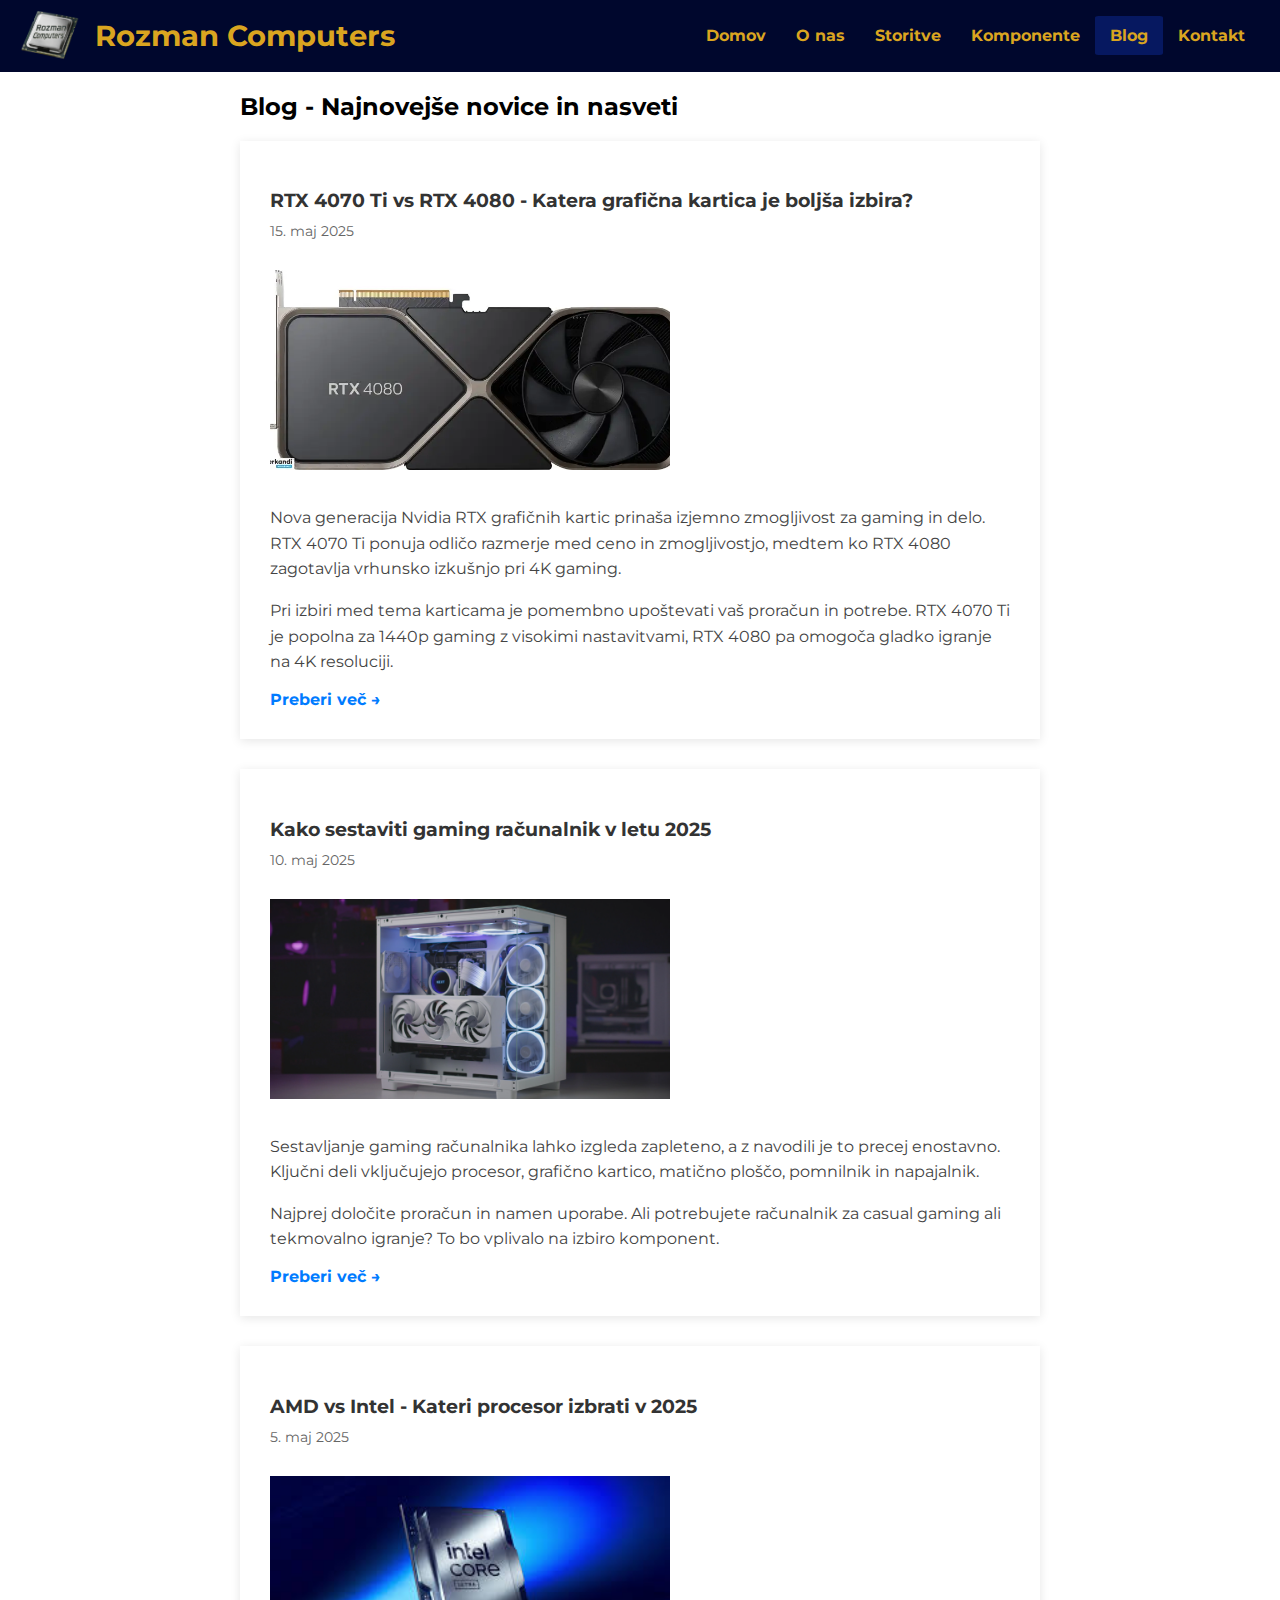
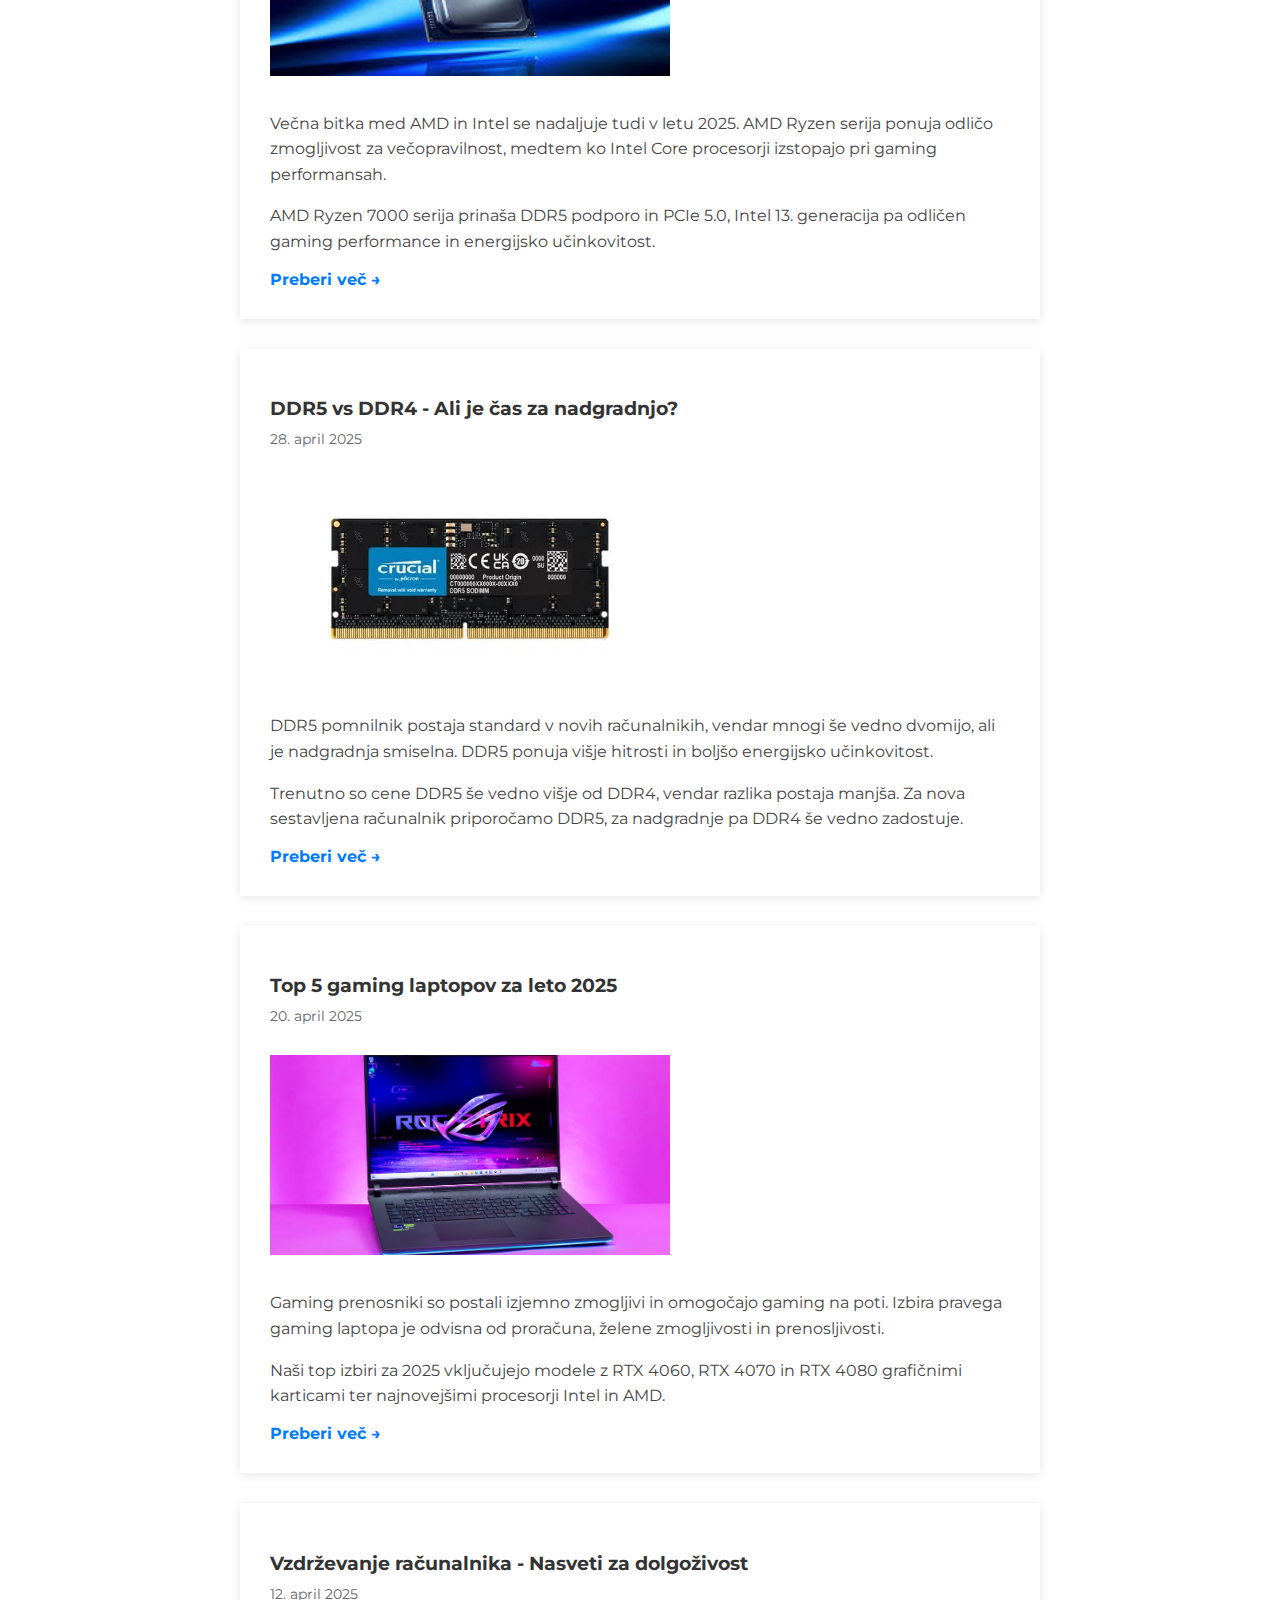
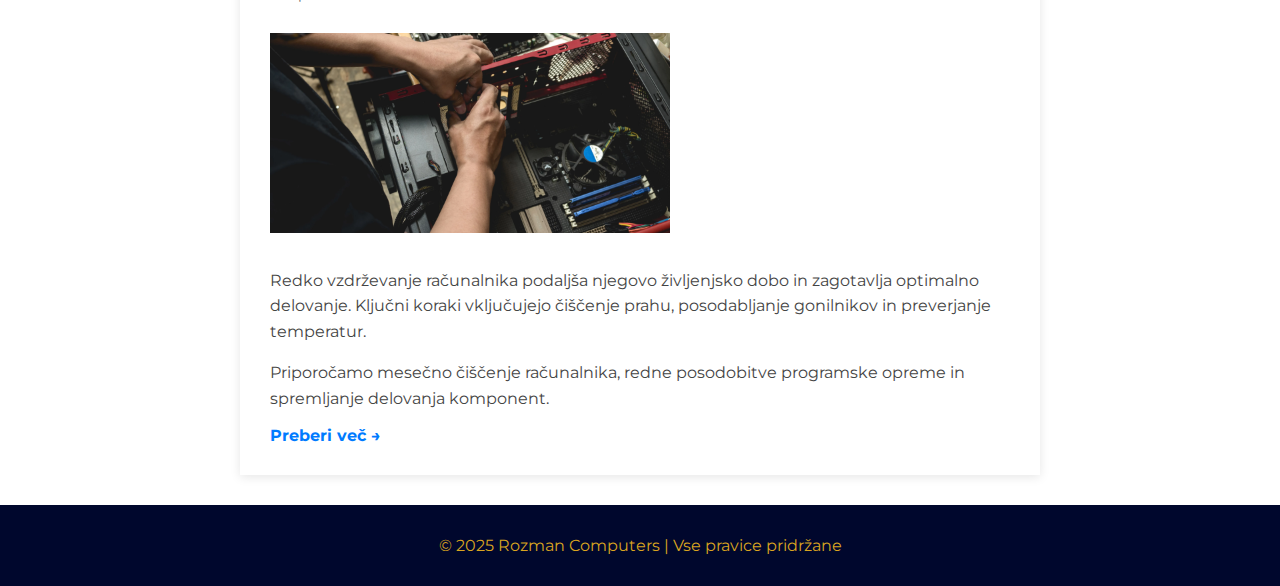
<file: blog.html>
<!DOCTYPE html>
<html lang="sl">
<head>
    <meta charset="UTF-8">
    <meta name="description" content="Računalniška trgovina Rozman Computers">
    <meta name="keywords" content="računalniki, prenosniki, komponente, grafične kartice, procesorji, matične plošče">
    <meta name="author" content="Blaž Rozman">
    <title>Računalniška trgovina</title>
    <link rel="stylesheet" href="style/style.css">
    <link rel="preconnect" href="https://fonts.googleapis.com">
    <link rel="preconnect" href="https://fonts.gstatic.com" crossorigin>
    <link href="https://fonts.googleapis.com/css2?family=Montserrat:ital,wght@0,100..900;1,100..900&display=swap" rel="stylesheet">
</head>
<body>
    <header>
        <div id="container">
            <div class="logo">
                <img src="slike/logo.png" alt="Logotip">
                <h1>Rozman Computers</h1>
                <nav>
                    <ul>
                        <li><a href="index.html">Domov</a></li>
                        <li><a href="o_nas.html">O nas</a></li>
                        <li class="dropdown">
                            <a href="#">Storitve</a>
                            <ul class="dropdown-content">
                                <li><a href="storitve/racunalniki.html">Računalniki</a></li>
                                <li><a href="storitve/prenosniki.html">Prenosniki</a></li>
                                <li><a href="storitve/sama_izbira.html">Sama izbira</a></li>
                            </ul>
                        </li>
                        <li class="dropdown">
                            <a href="#">Komponente</a>
                            <ul class="dropdown-content">
                                <li><a href="komponente/graficne.html">Grafična kartica</a></li>
                                <li><a href="komponente/procesor.html">Procesor</a></li>
                                <li><a href="komponente/maticna_plosca.html">Matična plošča</a></li>
                                <li><a href="komponente/drugo.html">Drugi dodatki</a></li>
                            </ul>    
                        </li>
                        <li><a href="#" class="trenutna">Blog</a></li>
                        <li><a href="kontakt.html">Kontakt</a></li>

                    </ul>
                </nav>
            </div>
        </div>
    </header>

    <main id="main_blog">
        <h2>Blog - Najnovejše novice in nasveti</h2>
        
        <article class="blog">
            <h3>RTX 4070 Ti vs RTX 4080 - Katera grafična kartica je boljša izbira?</h3>
            <div class="blog-datum">15. maj 2025</div>
            <img src="slike/bolg_slike/grafična.jpg" alt="RTX grafične kartice">
            <p>Nova generacija Nvidia RTX grafičnih kartic prinaša izjemno zmogljivost za gaming in delo. RTX 4070 Ti ponuja odličo razmerje med ceno in zmogljivostjo, medtem ko RTX 4080 zagotavlja vrhunsko izkušnjo pri 4K gaming.</p>
            <p>Pri izbiri med tema karticama je pomembno upoštevati vaš proračun in potrebe. RTX 4070 Ti je popolna za 1440p gaming z visokimi nastavitvami, RTX 4080 pa omogoča gladko igranje na 4K resoluciji.</p>
            <a href="#" class="preberi">Preberi več →</a>
        </article>

        <article class="blog">
            <h3>Kako sestaviti gaming računalnik v letu 2025</h3>
            <div class="blog-datum">10. maj 2025</div>
            <img src="slike/bolg_slike/PC.jpg" alt="Gaming računalnik">
            <p>Sestavljanje gaming računalnika lahko izgleda zapleteno, a z navodili je to precej enostavno. Ključni deli vključujejo procesor, grafično kartico, matično ploščo, pomnilnik in napajalnik.</p>
            <p>Najprej določite proračun in namen uporabe. Ali potrebujete računalnik za casual gaming ali tekmovalno igranje? To bo vplivalo na izbiro komponent.</p>
            <a href="#" class="preberi">Preberi več →</a>
        </article>

        <article class="blog">
            <h3>AMD vs Intel - Kateri procesor izbrati v 2025</h3>
            <div class="blog-datum">5. maj 2025</div>
            <img src="slike/bolg_slike/intel.jpg" alt="AMD Intel procesorji">
            <p>Večna bitka med AMD in Intel se nadaljuje tudi v letu 2025. AMD Ryzen serija ponuja odličo zmogljivost za večopravilnost, medtem ko Intel Core procesorji izstopajo pri gaming performansah.</p>
            <p>AMD Ryzen 7000 serija prinaša DDR5 podporo in PCIe 5.0, Intel 13. generacija pa odličen gaming performance in energijsko učinkovitost.</p>
            <a href="#" class="preberi">Preberi več →</a>
        </article>

        <article class="blog">
            <h3>DDR5 vs DDR4 - Ali je čas za nadgradnjo?</h3>
            <div class="blog-datum">28. april 2025</div>
            <img src="slike/bolg_slike/ram.jpg" alt="DDR5 DDR4 pomnilnik">
            <p>DDR5 pomnilnik postaja standard v novih računalnikih, vendar mnogi še vedno dvomijo, ali je nadgradnja smiselna. DDR5 ponuja višje hitrosti in boljšo energijsko učinkovitost.</p>
            <p>Trenutno so cene DDR5 še vedno višje od DDR4, vendar razlika postaja manjša. Za nova sestavljena računalnik priporočamo DDR5, za nadgradnje pa DDR4 še vedno zadostuje.</p>
            <a href="#" class="preberi">Preberi več →</a>
        </article>

        <article class="blog">
            <h3>Top 5 gaming laptopov za leto 2025</h3>
            <div class="blog-datum">20. april 2025</div>
            <img src="slike/bolg_slike/laptop.jpg" alt="Gaming laptop">
            <p>Gaming prenosniki so postali izjemno zmogljivi in omogočajo gaming na poti. Izbira pravega gaming laptopa je odvisna od proračuna, želene zmogljivosti in prenosljivosti.</p>
            <p>Naši top izbiri za 2025 vključujejo modele z RTX 4060, RTX 4070 in RTX 4080 grafičnimi karticami ter najnovejšimi procesorji Intel in AMD.</p>
            <a href="#" class="preberi">Preberi več →</a>
        </article>

        <article class="blog">
            <h3>Vzdrževanje računalnika - Nasveti za dolgoživost</h3>
            <div class="blog-datum">12. april 2025</div>
            <img src="slike/bolg_slike/vzdrzevanje.jpg" alt="Vzdrževanje računalnika">
            <p>Redko vzdrževanje računalnika podaljša njegovo življenjsko dobo in zagotavlja optimalno delovanje. Ključni koraki vključujejo čiščenje prahu, posodabljanje gonilnikov in preverjanje temperatur.</p>
            <p>Priporočamo mesečno čiščenje računalnika, redne posodobitve programske opreme in spremljanje delovanja komponent.</p>
            <a href="#" class="preberi">Preberi več →</a>
        </article>
    </main>


    <footer>
        <p>&copy; 2025 Rozman Computers | Vse pravice pridržane</p>
    </footer>

    

</body>
</html>
</file>
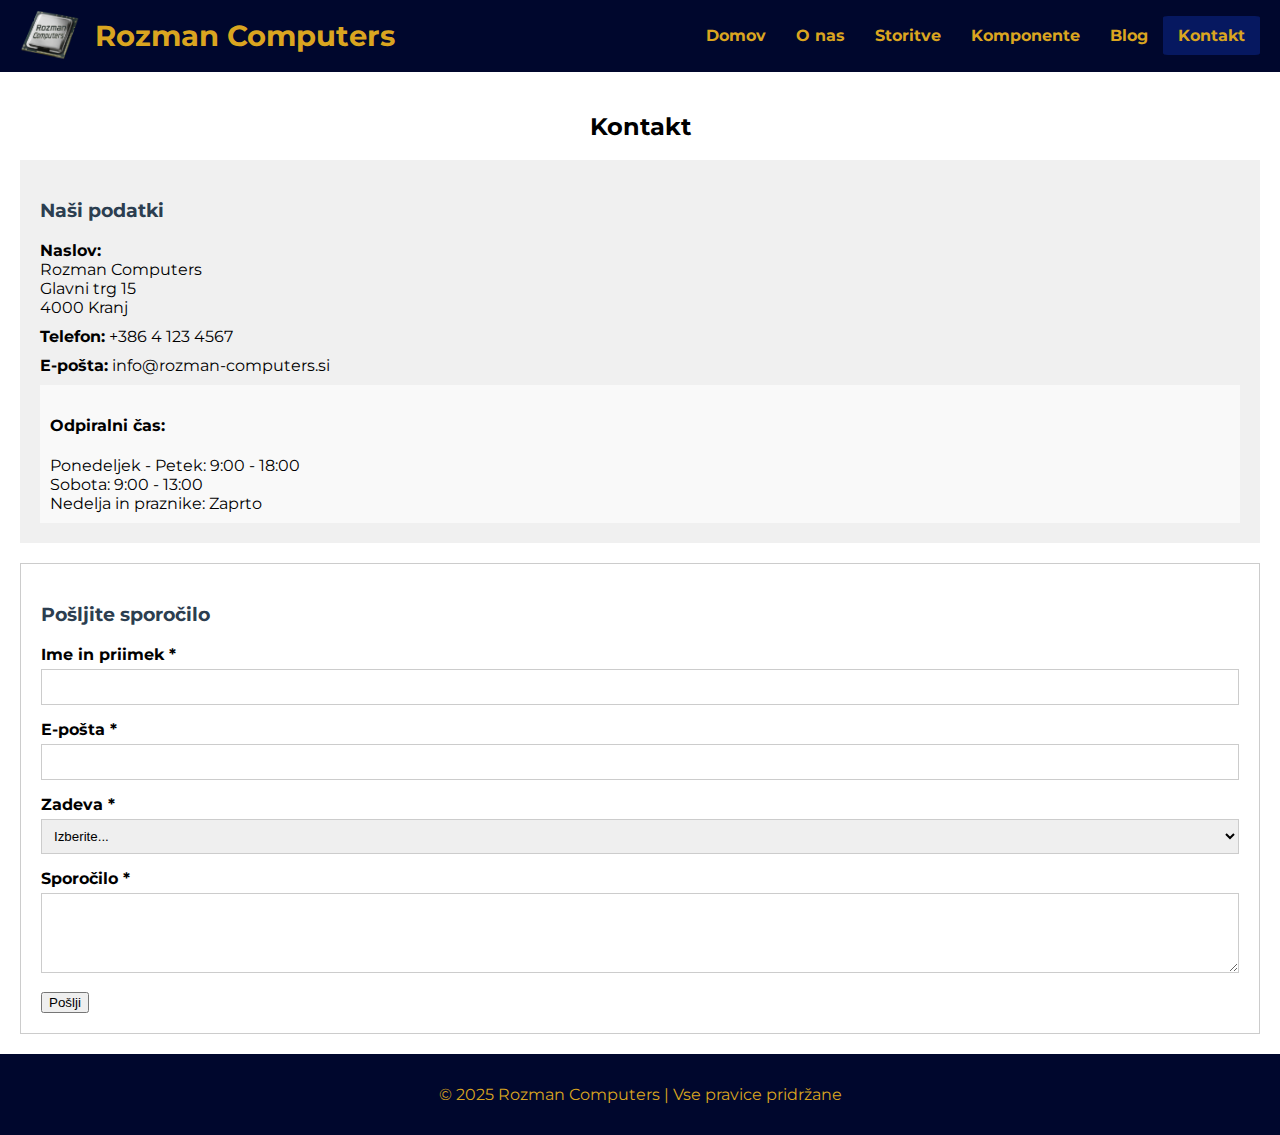
<file: kontakt.html>
<!DOCTYPE html>
<html lang="sl">
<head>
    <meta charset="UTF-8">
    <meta name="description" content="Računalniška trgovina Rozman Computers">
    <meta name="keywords" content="računalniki, prenosniki, komponente, grafične kartice, procesorji, matične plošče">
    <meta name="author" content="Blaž Rozman">
    <title>Računalniška trgovina</title>
    <link rel="stylesheet" href="style/style.css">
    <link rel="preconnect" href="https://fonts.googleapis.com">
    <link rel="preconnect" href="https://fonts.gstatic.com" crossorigin>
    <link href="https://fonts.googleapis.com/css2?family=Montserrat:ital,wght@0,100..900;1,100..900&display=swap" rel="stylesheet">
</head>
<body>
    <header>
        <div id="container">
            <div class="logo">
                <img src="slike/logo.png" alt="Logotip">
                <h1>Rozman Computers</h1>
                <nav>
                    <ul>
                        <li><a href="index.html">Domov</a></li>
                        <li><a href="o_nas.html">O nas</a></li>
                        <li class="dropdown">
                            <a href="#">Storitve</a>
                            <ul class="dropdown-content">
                                <li><a href="storitve/racunalniki.html">Računalniki</a></li>
                                <li><a href="storitve/prenosniki.html">Prenosniki</a></li>
                                <li><a href="storitve/sama_izbira.html">Sama izbira</a></li>
                            </ul>
                        </li>
                        <li class="dropdown">
                            <a href="#">Komponente</a>
                            <ul class="dropdown-content">
                                <li><a href="komponente/graficne.html">Grafična kartica</a></li>
                                <li><a href="komponente/procesor.html">Procesor</a></li>
                                <li><a href="komponente/maticna_plosca.html">Matična plošča</a></li>
                                <li><a href="komponente/drugo.html">Drugi dodatki</a></li>
                            </ul>    
                        </li>
                        <li><a href="blog.html">Blog</a></li>
                        <li><a href="#" class="trenutna">Kontakt</a></li>
                    </ul>
                </nav>
            </div>
        </div>
    </header>

    <main id="main_kontakt">
        <h2>Kontakt</h2>
        
        <div class="container-kontakt">
            <h3>Naši podatki</h3>
            
            <div class="info">
                <strong>Naslov:</strong><br>
                Rozman Computers<br>
                Glavni trg 15<br>
                4000 Kranj
            </div>

            <div class="info">
                <strong>Telefon:</strong> +386 4 123 4567
            </div>

            <div class="info">
                <strong>E-pošta:</strong> info@rozman-computers.si
            </div>

            <div class="ure">
                <h4>Odpiralni čas:</h4>
                <div>Ponedeljek - Petek: 9:00 - 18:00</div>
                <div>Sobota: 9:00 - 13:00</div>
                <div>Nedelja in praznike: Zaprto</div>
            </div>
        </div>

        <div class="kontakt">
            <h3>Pošljite sporočilo</h3>
            <form action="#" method="post">
                <div class="form">
                    <label for="name">Ime in priimek *</label>
                    <input type="text" id="name" name="name" required>
                </div>

                <div class="form">
                    <label for="email">E-pošta *</label>
                    <input type="email" id="email" name="email" required>
                </div>

                <div class="form">
                    <label for="subject">Zadeva *</label>
                    <select id="subject" name="subject" required>
                        <option value="">Izberite...</option>
                        <option value="nakup">Nakup</option>
                        <option value="servis">Servis</option>
                        <option value="drugo">Drugo</option>
                    </select>
                </div>

                <div class="form">
                    <label for="message">Sporočilo *</label>
                    <textarea id="message" name="message" required></textarea>
                </div>

                <button type="submit" class="gumb">Pošlji</button>
            </form>
        </div>
    </main>


    <footer>
        <p>&copy; 2025 Rozman Computers | Vse pravice pridržane</p>
    </footer>

    

</body>
</html>
</file>
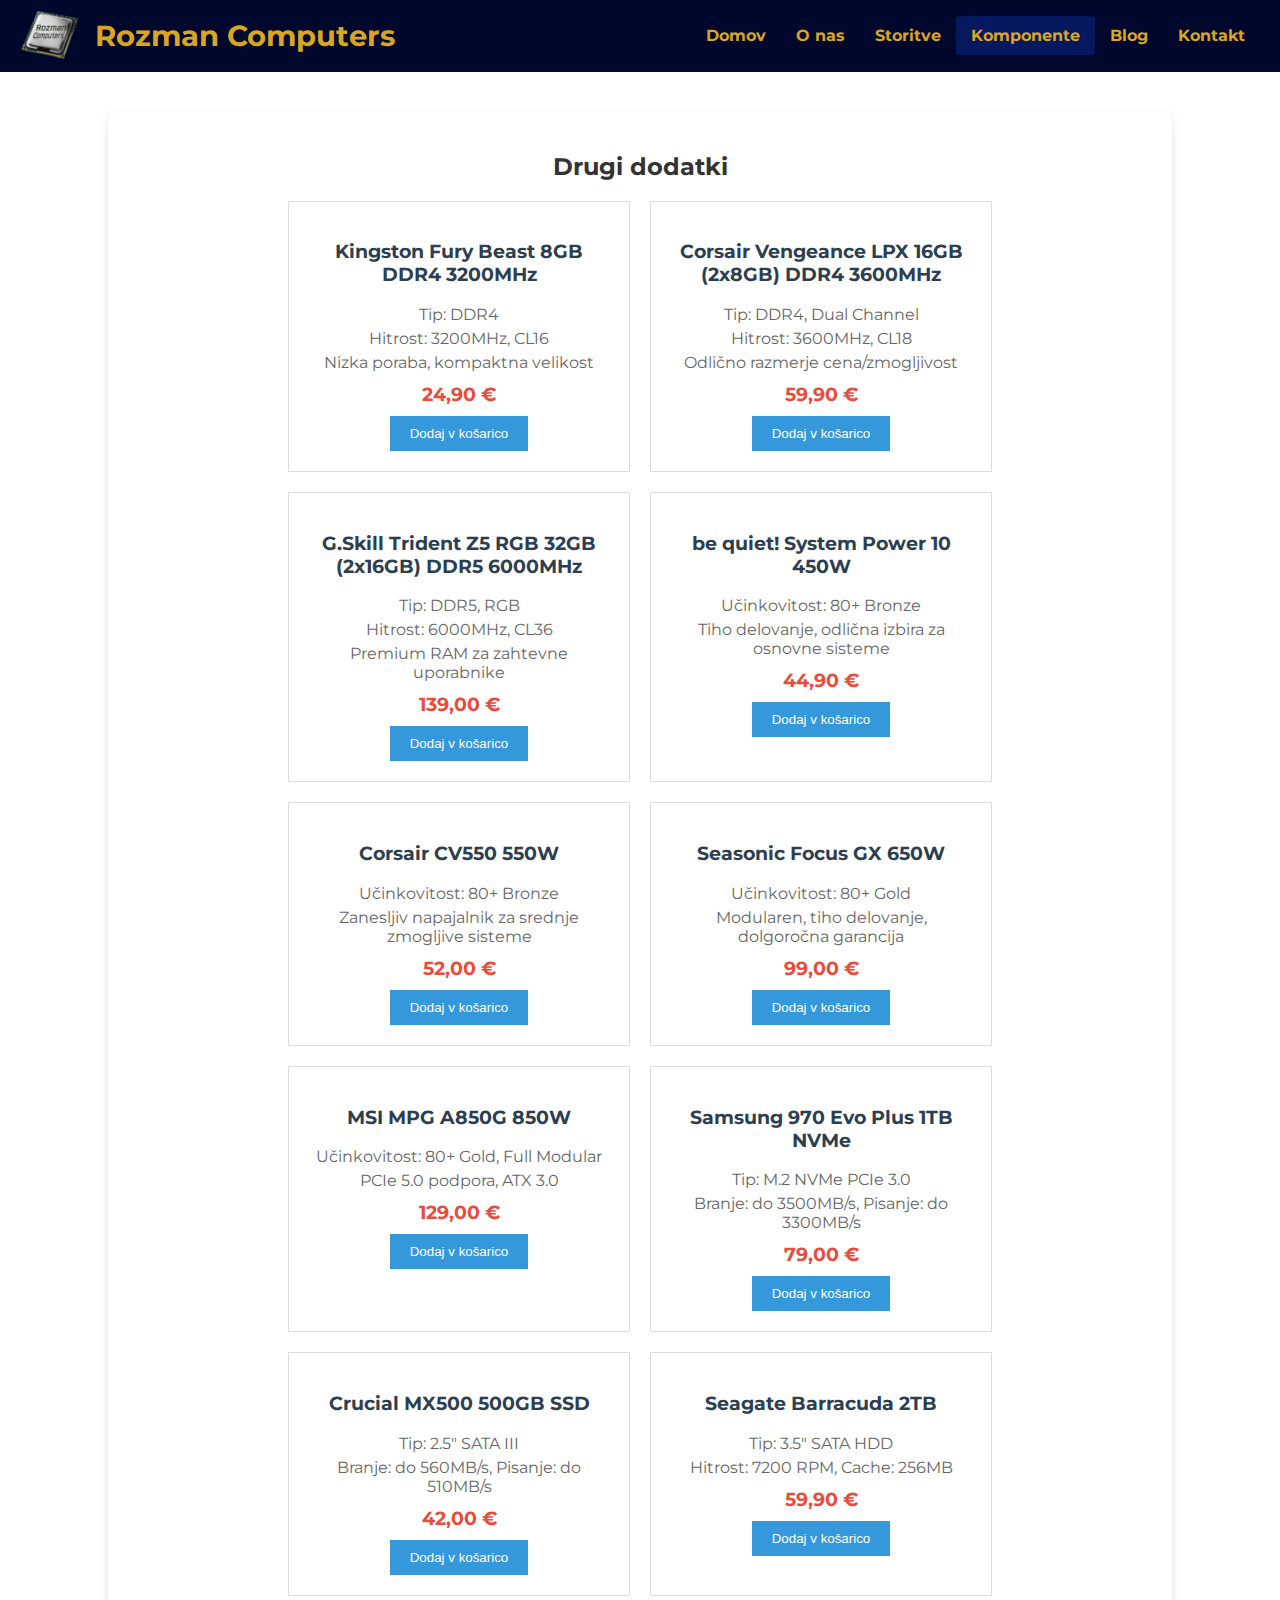
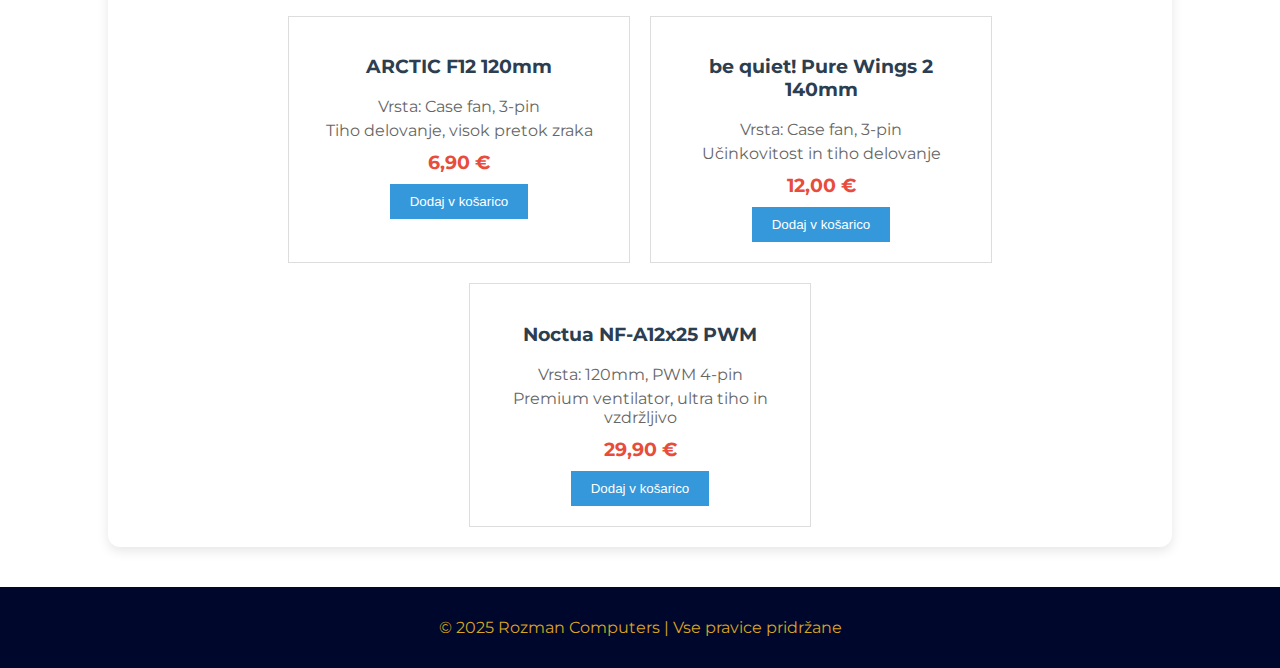
<file: komponente/drugo.html>
<!DOCTYPE html>
<html lang="sl">
<head>
    <meta charset="UTF-8">
    <meta name="description" content="Računalniška trgovina Rozman Computers">
    <meta name="keywords" content="računalniki, prenosniki, komponente, grafične kartice, procesorji, matične plošče">
    <meta name="author" content="Blaž Rozman">
    <title>Računalniška trgovina</title>
    <link rel="stylesheet" href="../style/style.css">
    <link rel="preconnect" href="https://fonts.googleapis.com">
    <link rel="preconnect" href="https://fonts.gstatic.com" crossorigin>
    <link href="https://fonts.googleapis.com/css2?family=Montserrat:ital,wght@0,100..900;1,100..900&display=swap" rel="stylesheet">
</head>
<body>
    <header>
        <div id="container">
            <div class="logo">
                <img src="../slike/logo.png" alt="Logotip">
                <h1>Rozman Computers</h1>
                <nav>
                    <ul>
                        <li><a href="../index.html">Domov</a></li>
                        <li><a href="../o_nas.html" >O nas</a></li>
                        <li class="dropdown">
                            <a href="#">Storitve</a>
                            <ul class="dropdown-content">
                                <li><a href="../storitve/racunalniki.html" >Računalniki</a></li>
                                <li><a href="../storitve/prenosniki.html">Prenosniki</a></li>
                                <li><a href="../storitve/sama_izbira.html">Sama izbira</a></li>
                            </ul>
                        </li>
                        <li class="dropdown">
                            <a href="#" class="trenutna">Komponente</a>
                            <ul class="dropdown-content">
                                <li><a href="graficne.html">Grafična kartica</a></li>
                                <li><a href="procesor.html">Procesor</a></li>
                                <li><a href="maticna_plosca.html">Matična plošča</a></li>
                                <li><a href="#" class="trenutna">Drugi dodatki</a></li>
                            </ul>    
                        </li>
                        <li><a href="../blog.html">Blog</a></li>
                        <li><a href="../kontakt.html">Kontakt</a></li>
                    </ul>
                </nav>
            </div>
        </div>
    </header>

    <main id="main_drugo">
        <h2>Drugi dodatki</h2>
        
        <div class="produkti">
            <!-- RAM -->
            <div class="produkt">
                <h3>Kingston Fury Beast 8GB DDR4 3200MHz</h3>
                <p>Tip: DDR4</p>
                <p>Hitrost: 3200MHz, CL16</p>
                <p>Nizka poraba, kompaktna velikost</p>
                <div class="cena">24,90 €</div>
                <button class="gumb">Dodaj v košarico</button>
            </div>
        
            <div class="produkt">
                <h3>Corsair Vengeance LPX 16GB (2x8GB) DDR4 3600MHz</h3>
                <p>Tip: DDR4, Dual Channel</p>
                <p>Hitrost: 3600MHz, CL18</p>
                <p>Odlično razmerje cena/zmogljivost</p>
                <div class="cena">59,90 €</div>
                <button class="gumb">Dodaj v košarico</button>
            </div>
        
            <div class="produkt">
                <h3>G.Skill Trident Z5 RGB 32GB (2x16GB) DDR5 6000MHz</h3>
                <p>Tip: DDR5, RGB</p>
                <p>Hitrost: 6000MHz, CL36</p>
                <p>Premium RAM za zahtevne uporabnike</p>
                <div class="cena">139,00 €</div>
                <button class="gumb">Dodaj v košarico</button>
            </div>
        
            <!-- Napajalniki -->
            <div class="produkt">
                <h3>be quiet! System Power 10 450W</h3>
                <p>Učinkovitost: 80+ Bronze</p>
                <p>Tiho delovanje, odlična izbira za osnovne sisteme</p>
                <div class="cena">44,90 €</div>
                <button class="gumb">Dodaj v košarico</button>
            </div>
        
            <div class="produkt">
                <h3>Corsair CV550 550W</h3>
                <p>Učinkovitost: 80+ Bronze</p>
                <p>Zanesljiv napajalnik za srednje zmogljive sisteme</p>
                <div class="cena">52,00 €</div>
                <button class="gumb">Dodaj v košarico</button>
            </div>
        
            <div class="produkt">
                <h3>Seasonic Focus GX 650W</h3>
                <p>Učinkovitost: 80+ Gold</p>
                <p>Modularen, tiho delovanje, dolgoročna garancija</p>
                <div class="cena">99,00 €</div>
                <button class="gumb">Dodaj v košarico</button>
            </div>
        
            <div class="produkt">
                <h3>MSI MPG A850G 850W</h3>
                <p>Učinkovitost: 80+ Gold, Full Modular</p>
                <p>PCIe 5.0 podpora, ATX 3.0</p>
                <div class="cena">129,00 €</div>
                <button class="gumb">Dodaj v košarico</button>
            </div>
        
            <!-- SSD -->
            <div class="produkt">
                <h3>Samsung 970 Evo Plus 1TB NVMe</h3>
                <p>Tip: M.2 NVMe PCIe 3.0</p>
                <p>Branje: do 3500MB/s, Pisanje: do 3300MB/s</p>
                <div class="cena">79,00 €</div>
                <button class="gumb">Dodaj v košarico</button>
            </div>
        
            <div class="produkt">
                <h3>Crucial MX500 500GB SSD</h3>
                <p>Tip: 2.5" SATA III</p>
                <p>Branje: do 560MB/s, Pisanje: do 510MB/s</p>
                <div class="cena">42,00 €</div>
                <button class="gumb">Dodaj v košarico</button>
            </div>
        
            <!-- HDD -->
            <div class="produkt">
                <h3>Seagate Barracuda 2TB</h3>
                <p>Tip: 3.5" SATA HDD</p>
                <p>Hitrost: 7200 RPM, Cache: 256MB</p>
                <div class="cena">59,90 €</div>
                <button class="gumb">Dodaj v košarico</button>
            </div>
        
            <!-- Ventilatorji -->
            <div class="produkt">
                <h3>ARCTIC F12 120mm</h3>
                <p>Vrsta: Case fan, 3-pin</p>
                <p>Tiho delovanje, visok pretok zraka</p>
                <div class="cena">6,90 €</div>
                <button class="gumb">Dodaj v košarico</button>
            </div>
        
            <div class="produkt">
                <h3>be quiet! Pure Wings 2 140mm</h3>
                <p>Vrsta: Case fan, 3-pin</p>
                <p>Učinkovitost in tiho delovanje</p>
                <div class="cena">12,00 €</div>
                <button class="gumb">Dodaj v košarico</button>
            </div>
        
            <div class="produkt">
                <h3>Noctua NF-A12x25 PWM</h3>
                <p>Vrsta: 120mm, PWM 4-pin</p>
                <p>Premium ventilator, ultra tiho in vzdržljivo</p>
                <div class="cena">29,90 €</div>
                <button class="gumb">Dodaj v košarico</button>
            </div>
        </div>
    </main>


    <footer>
        <p>&copy; 2025 Rozman Computers | Vse pravice pridržane</p>
    </footer>

    

</body>
</html>
</file>
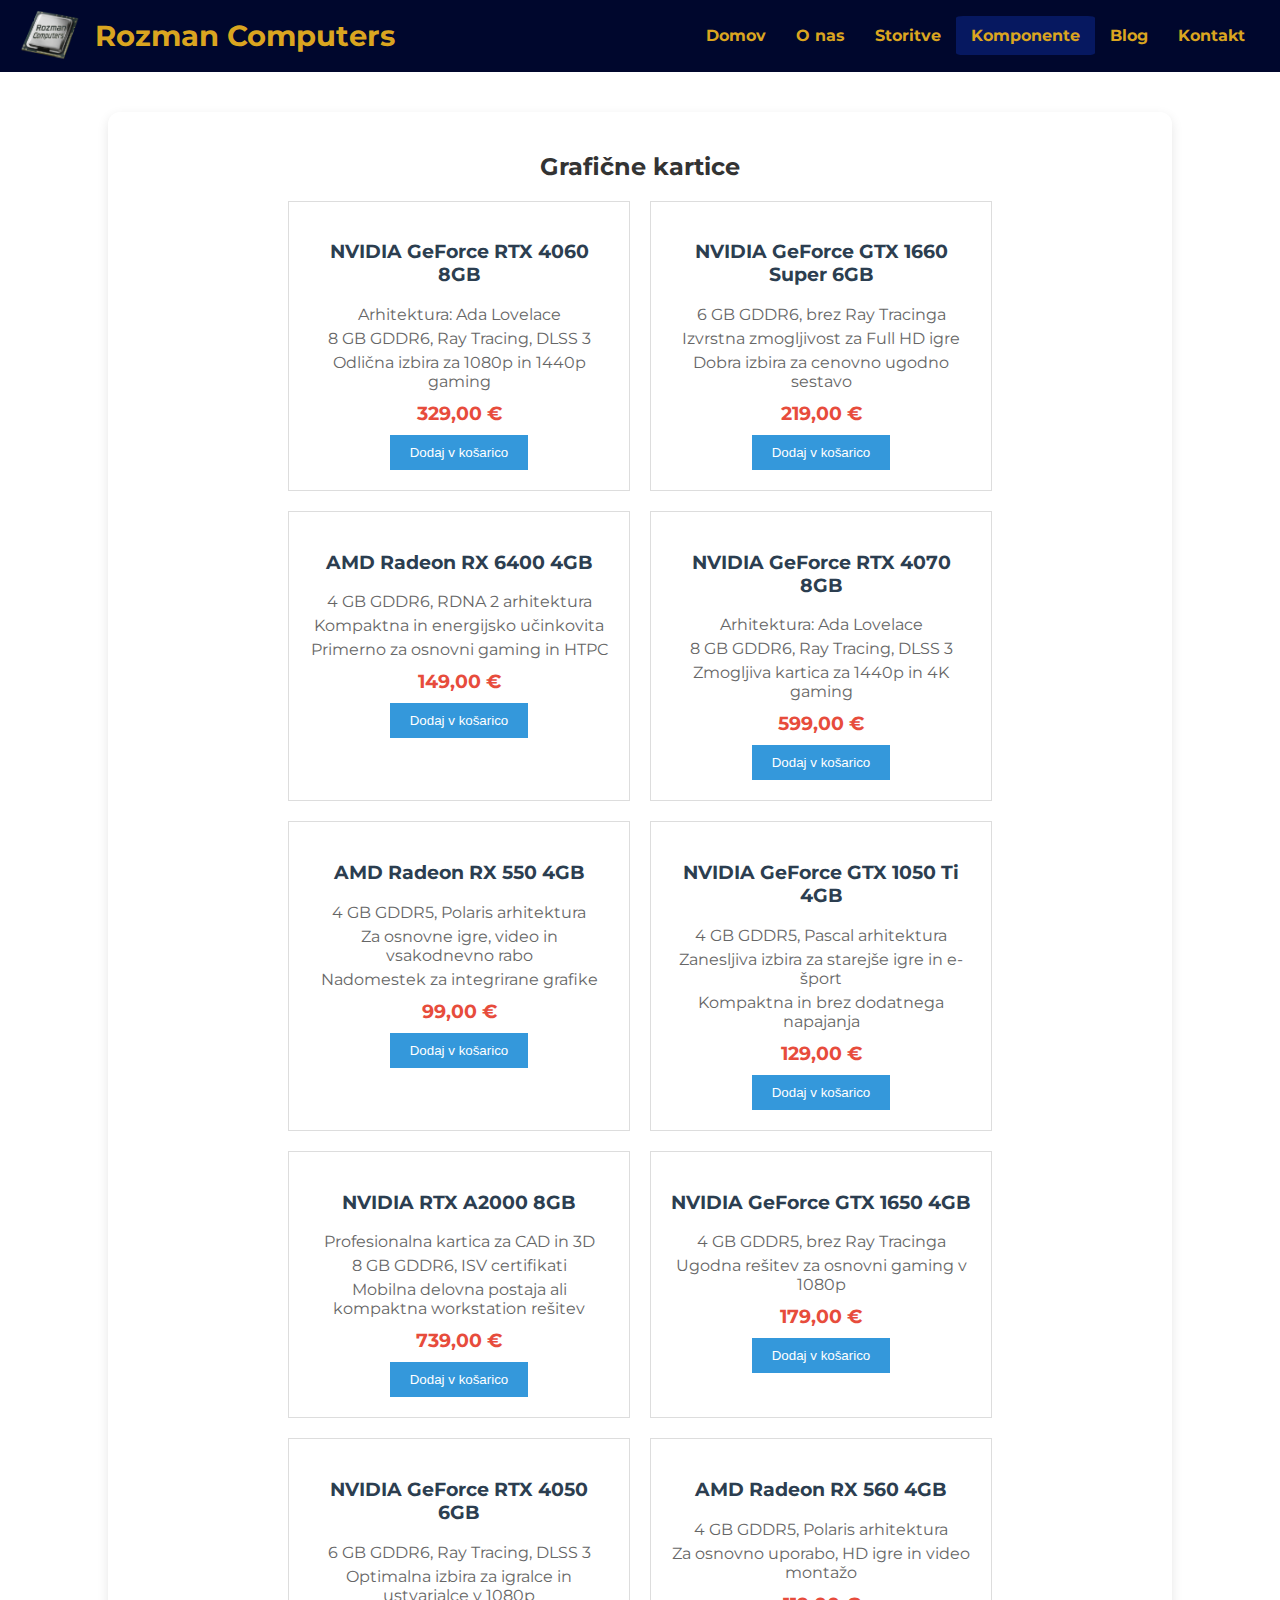
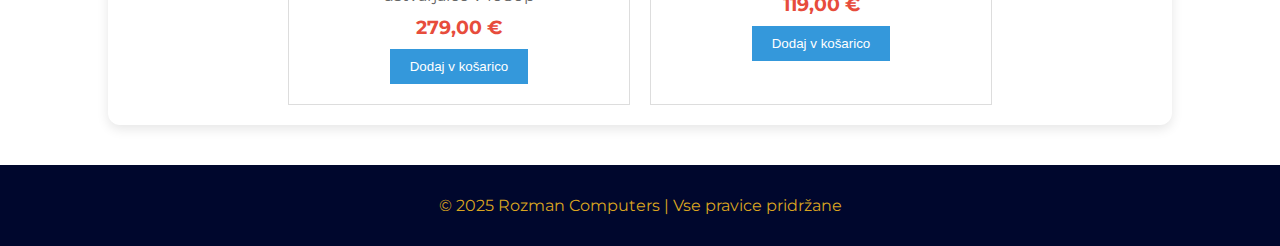
<file: komponente/graficne.html>
<!DOCTYPE html>
<html lang="sl">
<head>
    <meta charset="UTF-8">
    <meta name="description" content="Računalniška trgovina Rozman Computers">
    <meta name="keywords" content="računalniki, prenosniki, komponente, grafične kartice, procesorji, matične plošče">
    <meta name="author" content="Blaž Rozman">
    <title>Računalniška trgovina</title>
    <link rel="stylesheet" href="../style/style.css">
    <link rel="preconnect" href="https://fonts.googleapis.com">
    <link rel="preconnect" href="https://fonts.gstatic.com" crossorigin>
    <link href="https://fonts.googleapis.com/css2?family=Montserrat:ital,wght@0,100..900;1,100..900&display=swap" rel="stylesheet">
</head>
<body>
    <header>
        <div id="container">
            <div class="logo">
                <img src="../slike/logo.png" alt="Logotip">
                <h1>Rozman Computers</h1>
                <nav>
                    <ul>
                        <li><a href="../index.html">Domov</a></li>
                        <li><a href="../o_nas.html" >O nas</a></li>
                        <li class="dropdown">
                            <a href="#">Storitve</a>
                            <ul class="dropdown-content">
                                <li><a href="../storitve/racunalniki.html" >Računalniki</a></li>
                                <li><a href="../storitve/prenosniki.html">Prenosniki</a></li>
                                <li><a href="../storitve/sama_izbira.html">Sama izbira</a></li>
                            </ul>
                        </li>
                        <li class="dropdown">
                            <a href="#" class="trenutna">Komponente</a>
                            <ul class="dropdown-content">
                                <li><a href="#" class="trenutna">Grafična kartica</a></li>
                                <li><a href="procesor.html">Procesor</a></li>
                                <li><a href="maticna_plosca.html">Matična plošča</a></li>
                                <li><a href="drugo.html">Drugi dodatki</a></li>
                            </ul>    
                        </li>
                        <li><a href="../blog.html">Blog</a></li>
                        <li><a href="../kontakt.html">Kontakt</a></li>
                    </ul>
                </nav>
            </div>
        </div>
    </header>

    <main id="main_graficne">
        <h2>Grafične kartice</h2>

        <div class="produkti">
            <div class="produkt">
                <h3>NVIDIA GeForce RTX 4060 8GB</h3>
                <p>Arhitektura: Ada Lovelace</p>
                <p>8 GB GDDR6, Ray Tracing, DLSS 3</p>
                <p>Odlična izbira za 1080p in 1440p gaming</p>
                <div class="cena">329,00 €</div>
                <button class="gumb">Dodaj v košarico</button>
            </div>
        
            <div class="produkt">
                <h3>NVIDIA GeForce GTX 1660 Super 6GB</h3>
                <p>6 GB GDDR6, brez Ray Tracinga</p>
                <p>Izvrstna zmogljivost za Full HD igre</p>
                <p>Dobra izbira za cenovno ugodno sestavo</p>
                <div class="cena">219,00 €</div>
                <button class="gumb">Dodaj v košarico</button>
            </div>
        
            <div class="produkt">
                <h3>AMD Radeon RX 6400 4GB</h3>
                <p>4 GB GDDR6, RDNA 2 arhitektura</p>
                <p>Kompaktna in energijsko učinkovita</p>
                <p>Primerno za osnovni gaming in HTPC</p>
                <div class="cena">149,00 €</div>
                <button class="gumb">Dodaj v košarico</button>
            </div>
        
            <div class="produkt">
                <h3>NVIDIA GeForce RTX 4070 8GB</h3>
                <p>Arhitektura: Ada Lovelace</p>
                <p>8 GB GDDR6, Ray Tracing, DLSS 3</p>
                <p>Zmogljiva kartica za 1440p in 4K gaming</p>
                <div class="cena">599,00 €</div>
                <button class="gumb">Dodaj v košarico</button>
            </div>
        
            <div class="produkt">
                <h3>AMD Radeon RX 550 4GB</h3>
                <p>4 GB GDDR5, Polaris arhitektura</p>
                <p>Za osnovne igre, video in vsakodnevno rabo</p>
                <p>Nadomestek za integrirane grafike</p>
                <div class="cena">99,00 €</div>
                <button class="gumb">Dodaj v košarico</button>
            </div>
        
            <div class="produkt">
                <h3>NVIDIA GeForce GTX 1050 Ti 4GB</h3>
                <p>4 GB GDDR5, Pascal arhitektura</p>
                <p>Zanesljiva izbira za starejše igre in e-šport</p>
                <p>Kompaktna in brez dodatnega napajanja</p>
                <div class="cena">129,00 €</div>
                <button class="gumb">Dodaj v košarico</button>
            </div>
        
            <div class="produkt">
                <h3>NVIDIA RTX A2000 8GB</h3>
                <p>Profesionalna kartica za CAD in 3D</p>
                <p>8 GB GDDR6, ISV certifikati</p>
                <p>Mobilna delovna postaja ali kompaktna workstation rešitev</p>
                <div class="cena">739,00 €</div>
                <button class="gumb">Dodaj v košarico</button>
            </div>
        
            <div class="produkt">
                <h3>NVIDIA GeForce GTX 1650 4GB</h3>
                <p>4 GB GDDR5, brez Ray Tracinga</p>
                <p>Ugodna rešitev za osnovni gaming v 1080p</p>
                <div class="cena">179,00 €</div>
                <button class="gumb">Dodaj v košarico</button>
            </div>
        
            <div class="produkt">
                <h3>NVIDIA GeForce RTX 4050 6GB</h3>
                <p>6 GB GDDR6, Ray Tracing, DLSS 3</p>
                <p>Optimalna izbira za igralce in ustvarjalce v 1080p</p>
                <div class="cena">279,00 €</div>
                <button class="gumb">Dodaj v košarico</button>
            </div>
        
            <div class="produkt">
                <h3>AMD Radeon RX 560 4GB</h3>
                <p>4 GB GDDR5, Polaris arhitektura</p>
                <p>Za osnovno uporabo, HD igre in video montažo</p>
                <div class="cena">119,00 €</div>
                <button class="gumb">Dodaj v košarico</button>
            </div>
        </div>


    </main>


    <footer>
        <p>&copy; 2025 Rozman Computers | Vse pravice pridržane</p>
    </footer>

    

</body>
</html>
</file>
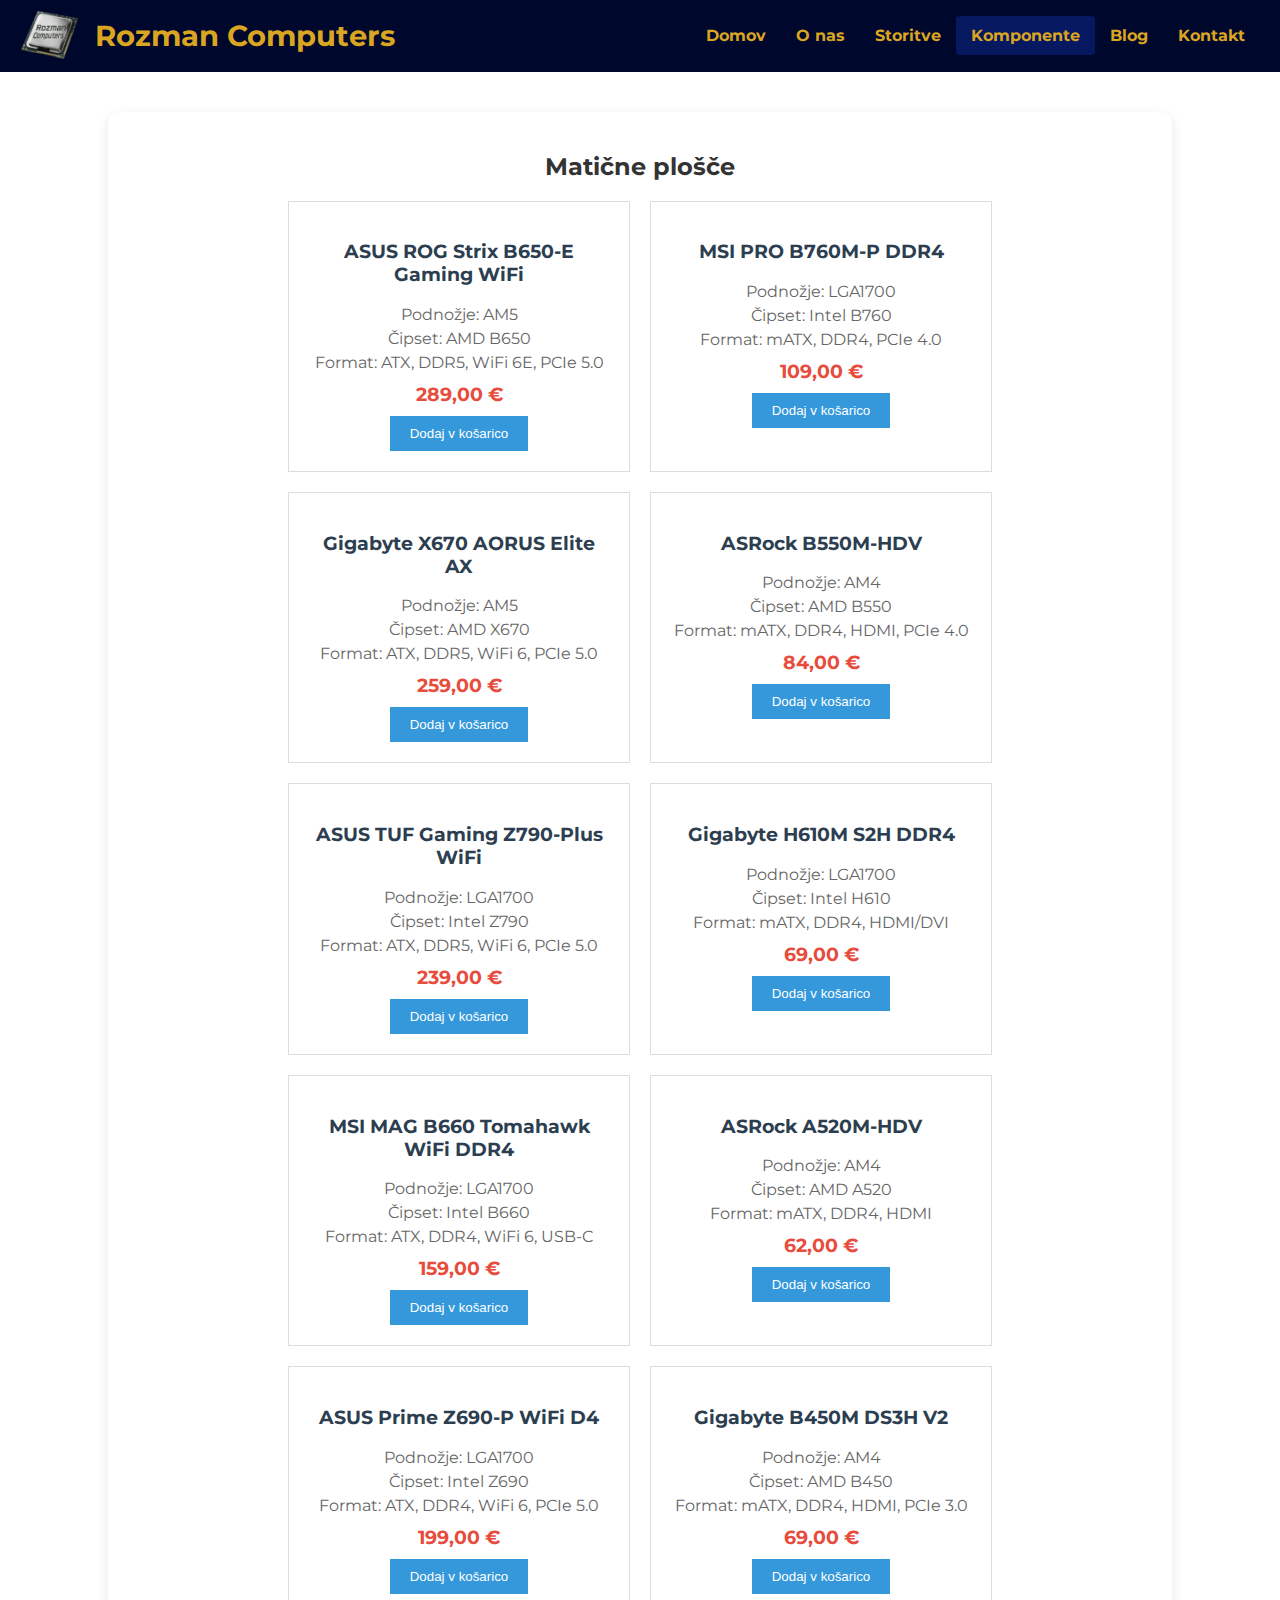
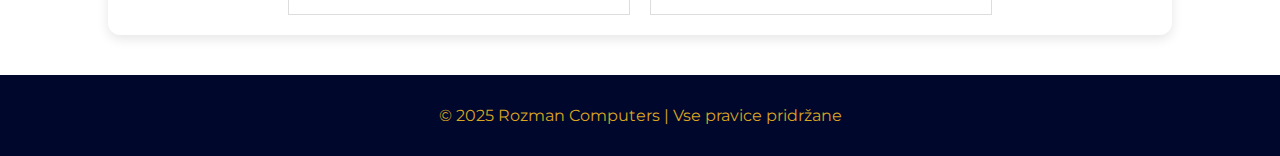
<file: komponente/maticna_plosca.html>
<!DOCTYPE html>
<html lang="sl">
<head>
    <meta charset="UTF-8">
    <meta name="description" content="Računalniška trgovina Rozman Computers">
    <meta name="keywords" content="računalniki, prenosniki, komponente, grafične kartice, procesorji, matične plošče">
    <meta name="author" content="Blaž Rozman">
    <title>Računalniška trgovina</title>
    <link rel="stylesheet" href="../style/style.css">
    <link rel="preconnect" href="https://fonts.googleapis.com">
    <link rel="preconnect" href="https://fonts.gstatic.com" crossorigin>
    <link href="https://fonts.googleapis.com/css2?family=Montserrat:ital,wght@0,100..900;1,100..900&display=swap" rel="stylesheet">
</head>
<body>
    <header>
        <div id="container">
            <div class="logo">
                <img src="../slike/logo.png" alt="Logotip">
                <h1>Rozman Computers</h1>
                <nav>
                    <ul>
                        <li><a href="../index.html">Domov</a></li>
                        <li><a href="../o_nas.html" >O nas</a></li>
                        <li class="dropdown">
                            <a href="#">Storitve</a>
                            <ul class="dropdown-content">
                                <li><a href="../storitve/racunalniki.html" >Računalniki</a></li>
                                <li><a href="../storitve/prenosniki.html">Prenosniki</a></li>
                                <li><a href="../storitve/sama_izbira.html">Sama izbira</a></li>
                            </ul>
                        </li>
                        <li class="dropdown">
                            <a href="#" class="trenutna">Komponente</a>
                            <ul class="dropdown-content">
                                <li><a href="graficne.html">Grafična kartica</a></li>
                                <li><a href="procesor.html">Procesor</a></li>
                                <li><a href="#" class="trenutna">Matična plošča</a></li>
                                <li><a href="drugo.html">Drugi dodatki</a></li>
                            </ul>    
                        </li>
                        <li><a href="../blog.html">Blog</a></li>
                        <li><a href="../kontakt.html">Kontakt</a></li>
                    </ul>
                </nav>
            </div>
        </div>
    </header>

    <main id="main_maticna_plosca">
        <h2>Matične plošče</h2>

        <div class="produkti">
            <div class="produkt">
                <h3>ASUS ROG Strix B650-E Gaming WiFi</h3>
                <p>Podnožje: AM5</p>
                <p>Čipset: AMD B650</p>
                <p>Format: ATX, DDR5, WiFi 6E, PCIe 5.0</p>
                <div class="cena">289,00 €</div>
                <button class="gumb">Dodaj v košarico</button>
            </div>
        
            <div class="produkt">
                <h3>MSI PRO B760M-P DDR4</h3>
                <p>Podnožje: LGA1700</p>
                <p>Čipset: Intel B760</p>
                <p>Format: mATX, DDR4, PCIe 4.0</p>
                <div class="cena">109,00 €</div>
                <button class="gumb">Dodaj v košarico</button>
            </div>
        
            <div class="produkt">
                <h3>Gigabyte X670 AORUS Elite AX</h3>
                <p>Podnožje: AM5</p>
                <p>Čipset: AMD X670</p>
                <p>Format: ATX, DDR5, WiFi 6, PCIe 5.0</p>
                <div class="cena">259,00 €</div>
                <button class="gumb">Dodaj v košarico</button>
            </div>
        
            <div class="produkt">
                <h3>ASRock B550M-HDV</h3>
                <p>Podnožje: AM4</p>
                <p>Čipset: AMD B550</p>
                <p>Format: mATX, DDR4, HDMI, PCIe 4.0</p>
                <div class="cena">84,00 €</div>
                <button class="gumb">Dodaj v košarico</button>
            </div>
        
            <div class="produkt">
                <h3>ASUS TUF Gaming Z790-Plus WiFi</h3>
                <p>Podnožje: LGA1700</p>
                <p>Čipset: Intel Z790</p>
                <p>Format: ATX, DDR5, WiFi 6, PCIe 5.0</p>
                <div class="cena">239,00 €</div>
                <button class="gumb">Dodaj v košarico</button>
            </div>
        
            <div class="produkt">
                <h3>Gigabyte H610M S2H DDR4</h3>
                <p>Podnožje: LGA1700</p>
                <p>Čipset: Intel H610</p>
                <p>Format: mATX, DDR4, HDMI/DVI</p>
                <div class="cena">69,00 €</div>
                <button class="gumb">Dodaj v košarico</button>
            </div>
        
            <div class="produkt">
                <h3>MSI MAG B660 Tomahawk WiFi DDR4</h3>
                <p>Podnožje: LGA1700</p>
                <p>Čipset: Intel B660</p>
                <p>Format: ATX, DDR4, WiFi 6, USB-C</p>
                <div class="cena">159,00 €</div>
                <button class="gumb">Dodaj v košarico</button>
            </div>
        
            <div class="produkt">
                <h3>ASRock A520M-HDV</h3>
                <p>Podnožje: AM4</p>
                <p>Čipset: AMD A520</p>
                <p>Format: mATX, DDR4, HDMI</p>
                <div class="cena">62,00 €</div>
                <button class="gumb">Dodaj v košarico</button>
            </div>
        
            <div class="produkt">
                <h3>ASUS Prime Z690-P WiFi D4</h3>
                <p>Podnožje: LGA1700</p>
                <p>Čipset: Intel Z690</p>
                <p>Format: ATX, DDR4, WiFi 6, PCIe 5.0</p>
                <div class="cena">199,00 €</div>
                <button class="gumb">Dodaj v košarico</button>
            </div>
        
            <div class="produkt">
                <h3>Gigabyte B450M DS3H V2</h3>
                <p>Podnožje: AM4</p>
                <p>Čipset: AMD B450</p>
                <p>Format: mATX, DDR4, HDMI, PCIe 3.0</p>
                <div class="cena">69,00 €</div>
                <button class="gumb">Dodaj v košarico</button>
            </div>
        </div>


    </main>


    <footer>
        <p>&copy; 2025 Rozman Computers | Vse pravice pridržane</p>
    </footer>

    

</body>
</html>
</file>
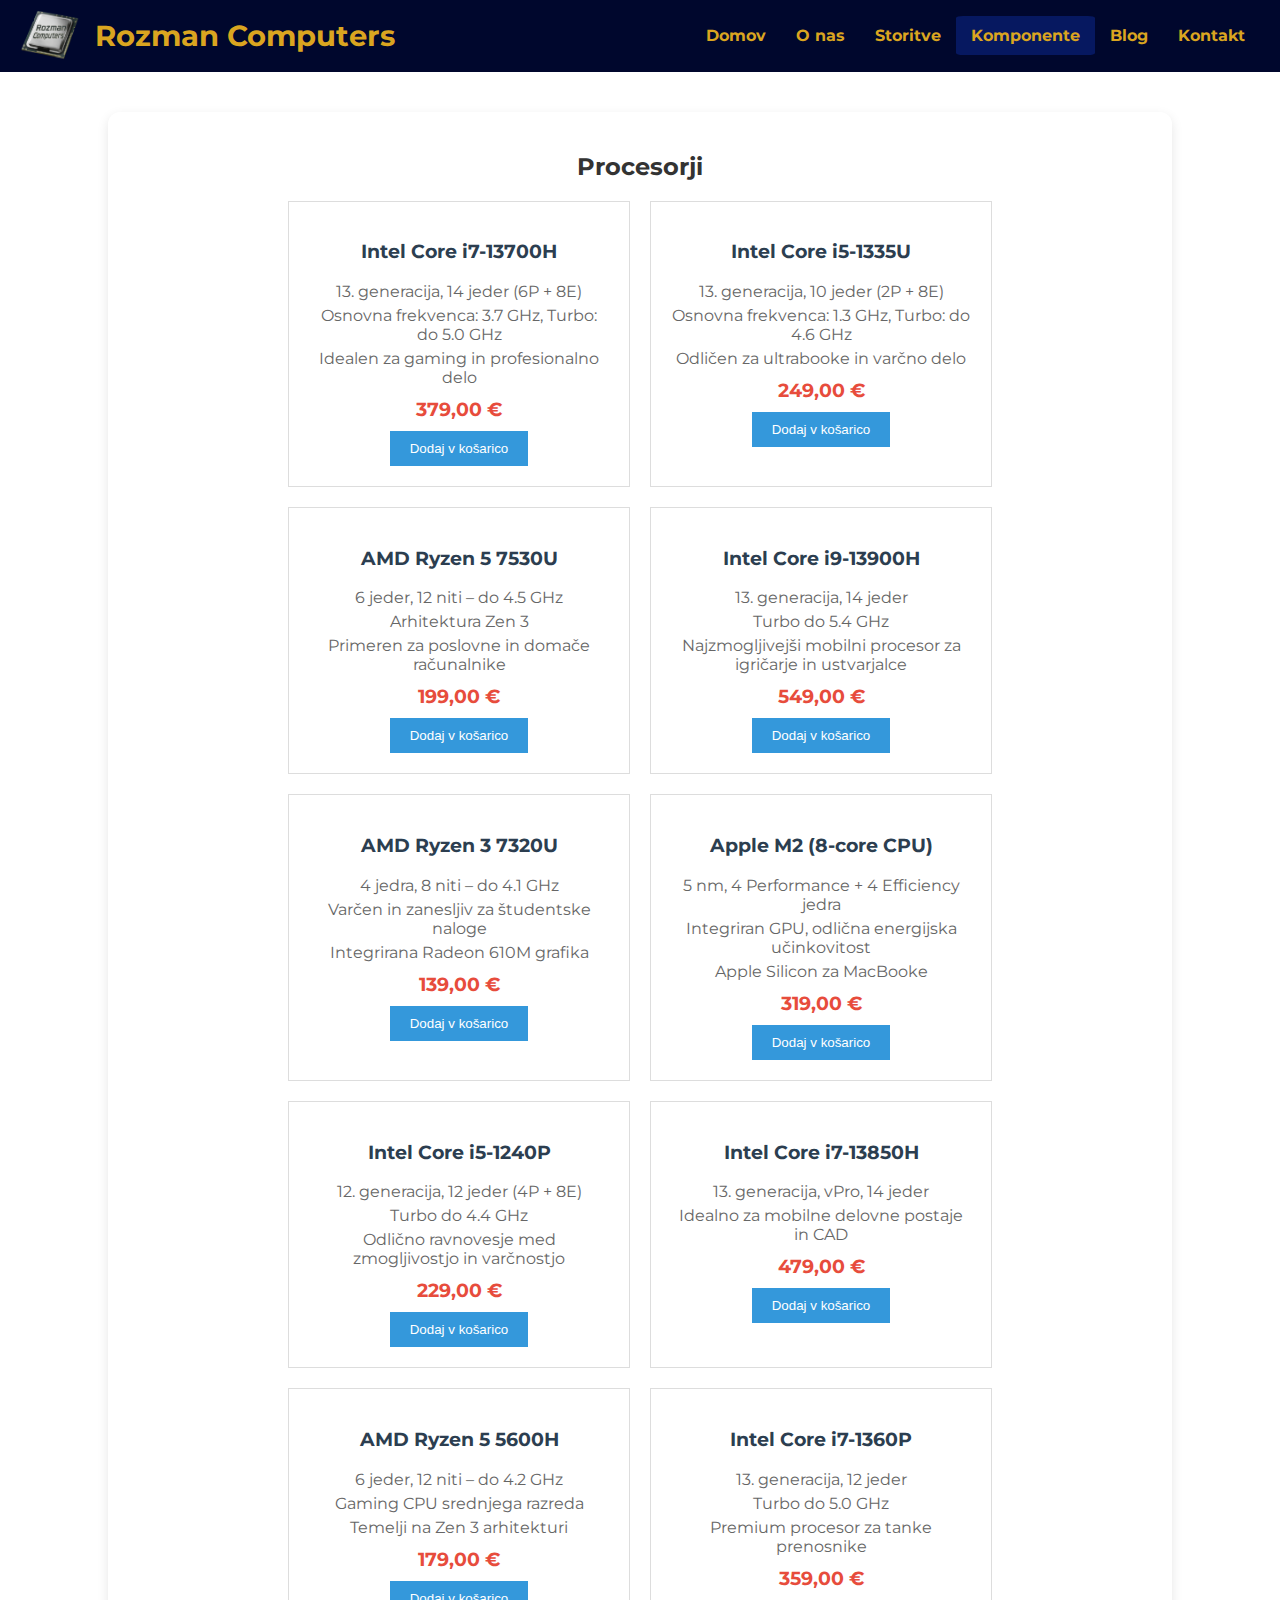
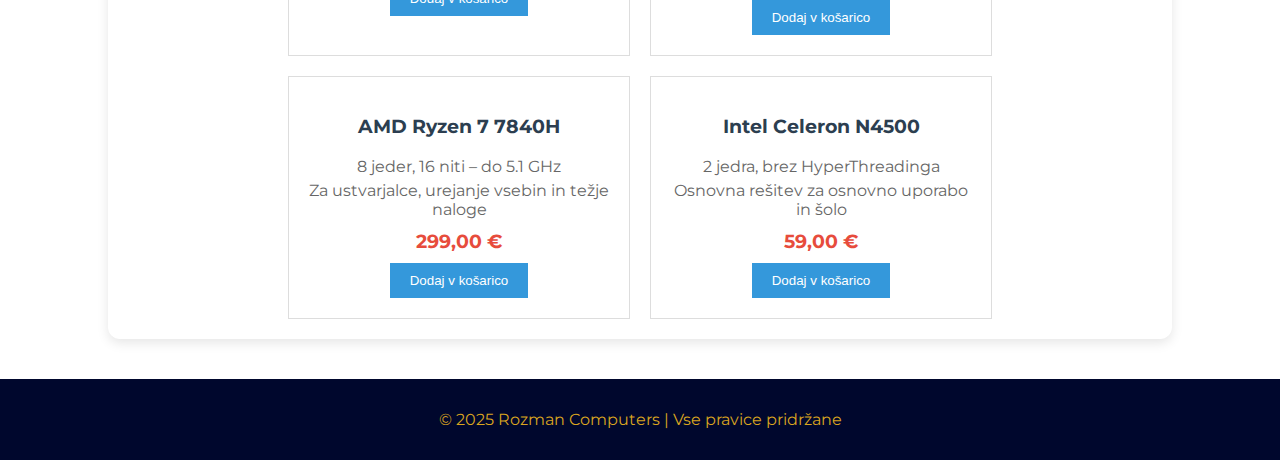
<file: komponente/procesor.html>
<!DOCTYPE html>
<html lang="sl">
<head>
    <meta charset="UTF-8">
    <meta name="description" content="Računalniška trgovina Rozman Computers">
    <meta name="keywords" content="računalniki, prenosniki, komponente, grafične kartice, procesorji, matične plošče">
    <meta name="author" content="Blaž Rozman">
    <title>Računalniška trgovina</title>
    <link rel="stylesheet" href="../style/style.css">
    <link rel="preconnect" href="https://fonts.googleapis.com">
    <link rel="preconnect" href="https://fonts.gstatic.com" crossorigin>
    <link href="https://fonts.googleapis.com/css2?family=Montserrat:ital,wght@0,100..900;1,100..900&display=swap" rel="stylesheet">
</head>
<body>
    <header>
        <div id="container">
            <div class="logo">
                <img src="../slike/logo.png" alt="Logotip">
                <h1>Rozman Computers</h1>
                <nav>
                    <ul>
                        <li><a href="../index.html">Domov</a></li>
                        <li><a href="../o_nas.html" >O nas</a></li>
                        <li class="dropdown">
                            <a href="#">Storitve</a>
                            <ul class="dropdown-content">
                                <li><a href="../storitve/racunalniki.html" >Računalniki</a></li>
                                <li><a href="../storitve/prenosniki.html">Prenosniki</a></li>
                                <li><a href="../storitve/sama_izbira.html">Sama izbira</a></li>
                            </ul>
                        </li>
                        <li class="dropdown">
                            <a href="#" class="trenutna">Komponente</a>
                            <ul class="dropdown-content">
                                <li><a href="graficne.html">Grafična kartica</a></li>
                                <li><a href="#" class="trenutna">Procesor</a></li>
                                <li><a href="maticna_plosca.html">Matična plošča</a></li>
                                <li><a href="drugo.html">Drugi dodatki</a></li>
                            </ul>    
                        </li>
                        <li><a href="../blog.html">Blog</a></li>
                        <li><a href="../kontakt.html">Kontakt</a></li>
                    </ul>
                </nav>
            </div>
        </div>
    </header>

        <main id="main_procesorji">
        <h2>Procesorji</h2>
        
        <div class="produkti">
            <div class="produkt">
                <h3>Intel Core i7-13700H</h3>
                <p>13. generacija, 14 jeder (6P + 8E)</p>
                <p>Osnovna frekvenca: 3.7 GHz, Turbo: do 5.0 GHz</p>
                <p>Idealen za gaming in profesionalno delo</p>
                <div class="cena">379,00 €</div>
                <button class="gumb">Dodaj v košarico</button>
            </div>
        
            <div class="produkt">
                <h3>Intel Core i5-1335U</h3>
                <p>13. generacija, 10 jeder (2P + 8E)</p>
                <p>Osnovna frekvenca: 1.3 GHz, Turbo: do 4.6 GHz</p>
                <p>Odličen za ultrabooke in varčno delo</p>
                <div class="cena">249,00 €</div>
                <button class="gumb">Dodaj v košarico</button>
            </div>
        
            <div class="produkt">
                <h3>AMD Ryzen 5 7530U</h3>
                <p>6 jeder, 12 niti – do 4.5 GHz</p>
                <p>Arhitektura Zen 3</p>
                <p>Primeren za poslovne in domače računalnike</p>
                <div class="cena">199,00 €</div>
                <button class="gumb">Dodaj v košarico</button>
            </div>
        
            <div class="produkt">
                <h3>Intel Core i9-13900H</h3>
                <p>13. generacija, 14 jeder</p>
                <p>Turbo do 5.4 GHz</p>
                <p>Najzmogljivejši mobilni procesor za igričarje in ustvarjalce</p>
                <div class="cena">549,00 €</div>
                <button class="gumb">Dodaj v košarico</button>
            </div>
        
            <div class="produkt">
                <h3>AMD Ryzen 3 7320U</h3>
                <p>4 jedra, 8 niti – do 4.1 GHz</p>
                <p>Varčen in zanesljiv za študentske naloge</p>
                <p>Integrirana Radeon 610M grafika</p>
                <div class="cena">139,00 €</div>
                <button class="gumb">Dodaj v košarico</button>
            </div>
        
            <div class="produkt">
                <h3>Apple M2 (8-core CPU)</h3>
                <p>5 nm, 4 Performance + 4 Efficiency jedra</p>
                <p>Integriran GPU, odlična energijska učinkovitost</p>
                <p>Apple Silicon za MacBooke</p>
                <div class="cena">319,00 €</div>
                <button class="gumb">Dodaj v košarico</button>
            </div>
        
            <div class="produkt">
                <h3>Intel Core i5-1240P</h3>
                <p>12. generacija, 12 jeder (4P + 8E)</p>
                <p>Turbo do 4.4 GHz</p>
                <p>Odlično ravnovesje med zmogljivostjo in varčnostjo</p>
                <div class="cena">229,00 €</div>
                <button class="gumb">Dodaj v košarico</button>
            </div>
        
            <div class="produkt">
                <h3>Intel Core i7-13850H</h3>
                <p>13. generacija, vPro, 14 jeder</p>
                <p>Idealno za mobilne delovne postaje in CAD</p>
                <div class="cena">479,00 €</div>
                <button class="gumb">Dodaj v košarico</button>
            </div>
        
            <div class="produkt">
                <h3>AMD Ryzen 5 5600H</h3>
                <p>6 jeder, 12 niti – do 4.2 GHz</p>
                <p>Gaming CPU srednjega razreda</p>
                <p>Temelji na Zen 3 arhitekturi</p>
                <div class="cena">179,00 €</div>
                <button class="gumb">Dodaj v košarico</button>
            </div>
        
            <div class="produkt">
                <h3>Intel Core i7-1360P</h3>
                <p>13. generacija, 12 jeder</p>
                <p>Turbo do 5.0 GHz</p>
                <p>Premium procesor za tanke prenosnike</p>
                <div class="cena">359,00 €</div>
                <button class="gumb">Dodaj v košarico</button>
            </div>
        
            <div class="produkt">
                <h3>AMD Ryzen 7 7840H</h3>
                <p>8 jeder, 16 niti – do 5.1 GHz</p>
                <p>Za ustvarjalce, urejanje vsebin in težje naloge</p>
                <div class="cena">299,00 €</div>
                <button class="gumb">Dodaj v košarico</button>
            </div>
        
            <div class="produkt">
                <h3>Intel Celeron N4500</h3>
                <p>2 jedra, brez HyperThreadinga</p>
                <p>Osnovna rešitev za osnovno uporabo in šolo</p>
                <div class="cena">59,00 €</div>
                <button class="gumb">Dodaj v košarico</button>
            </div>
        </div>

    </main>


    <footer>
        <p>&copy; 2025 Rozman Computers | Vse pravice pridržane</p>
    </footer>

    

</body>
</html>
</file>
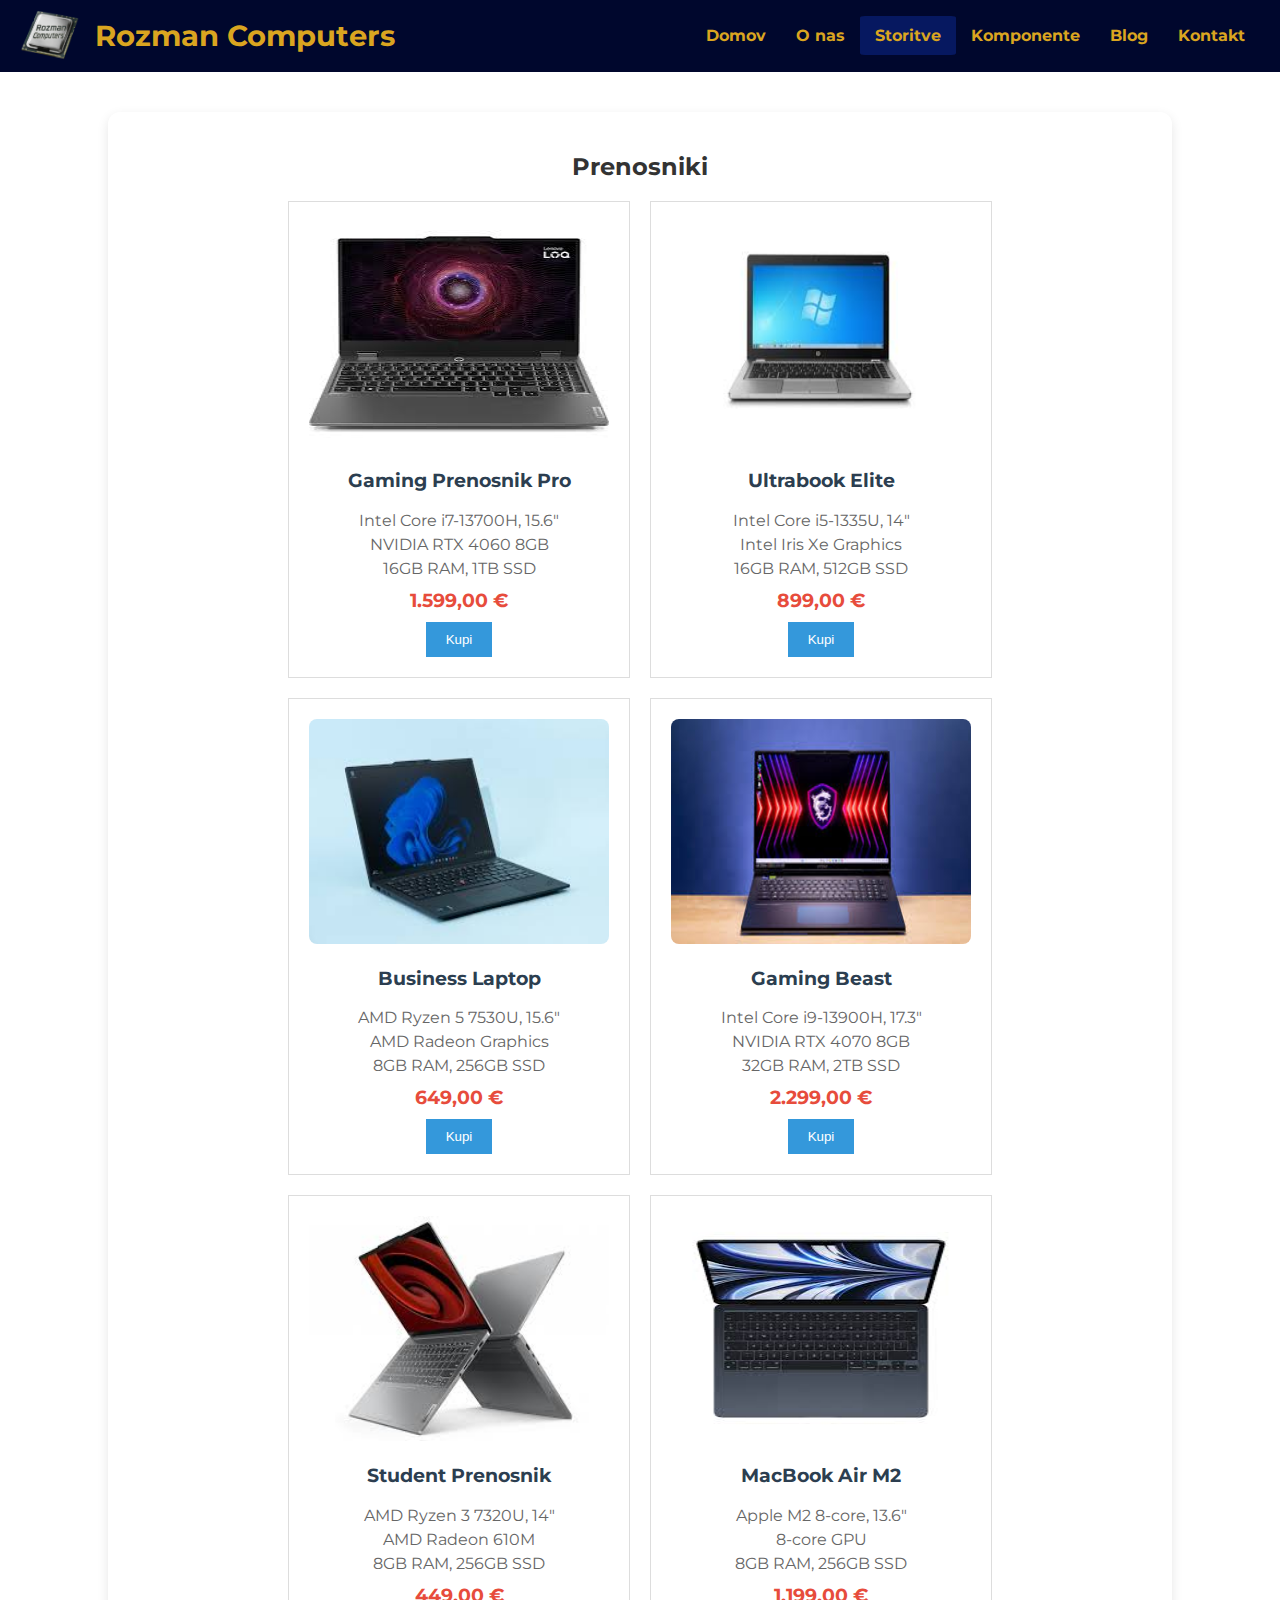
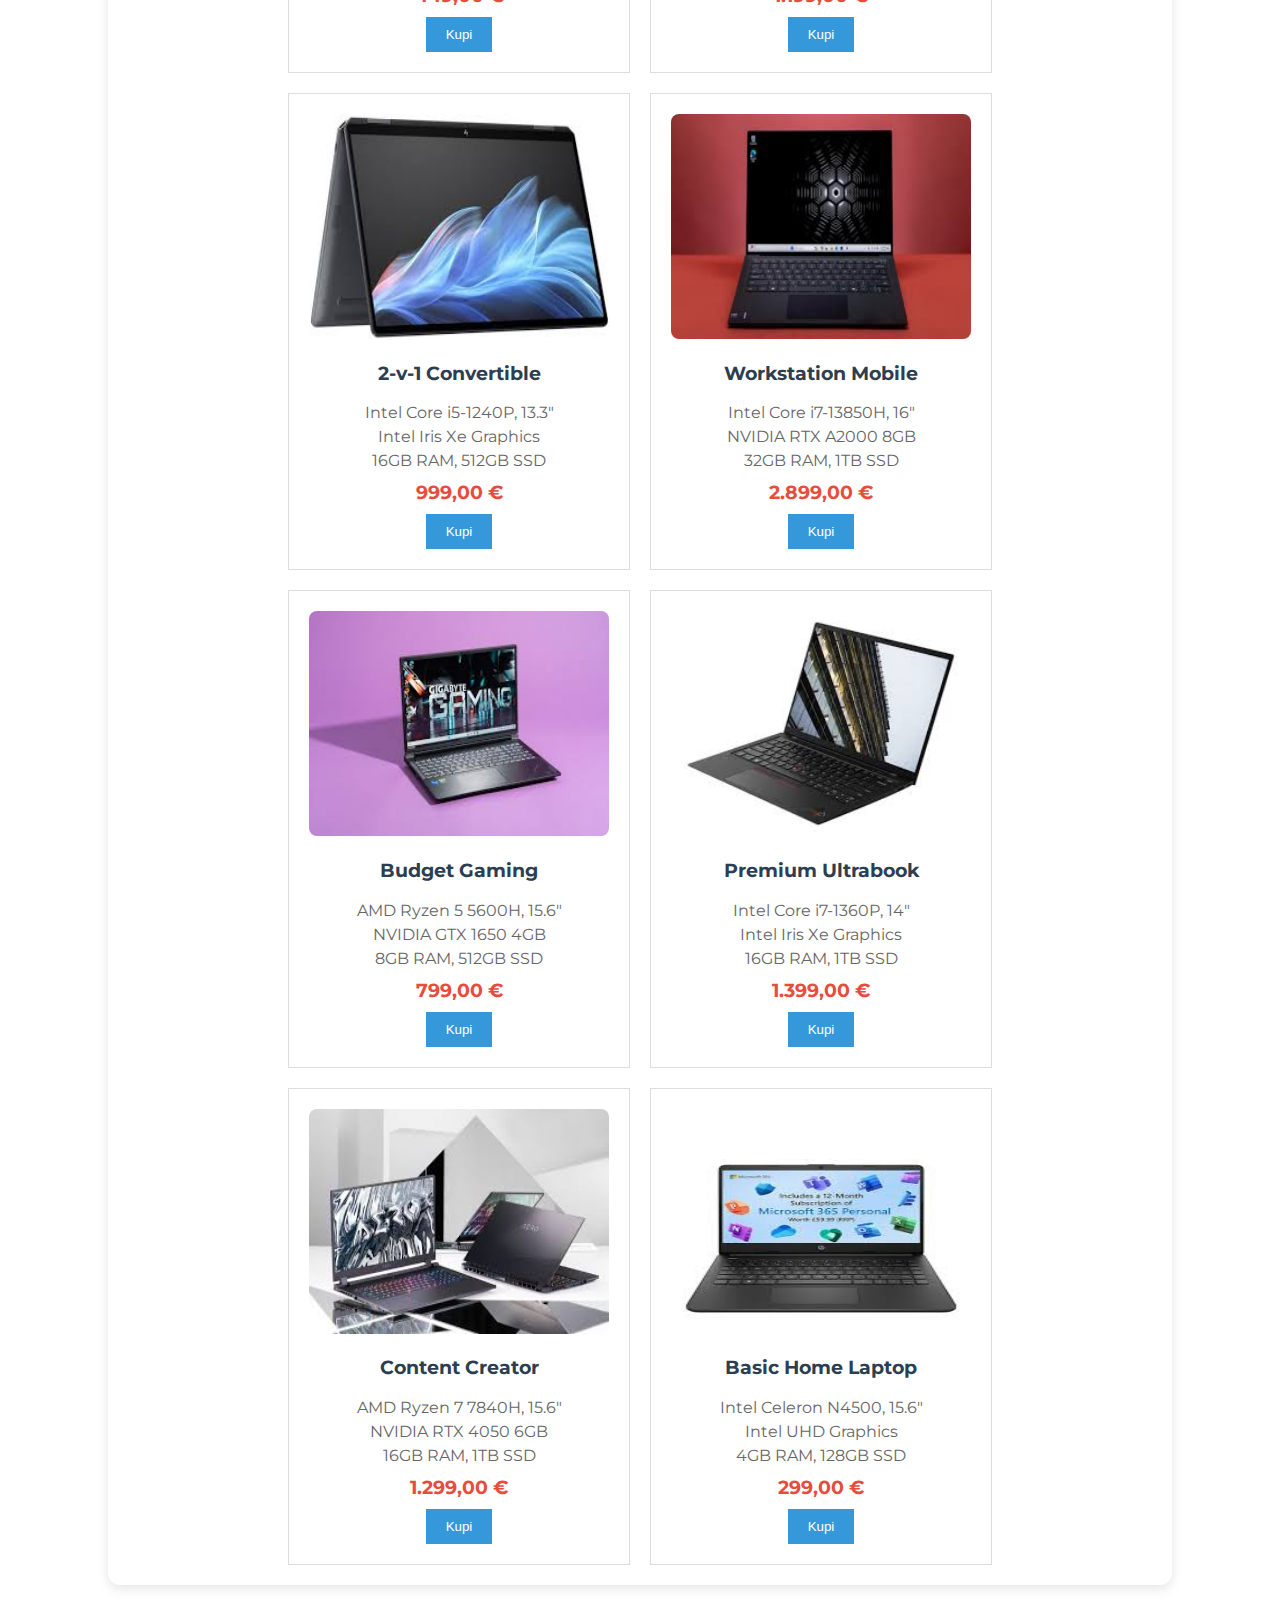
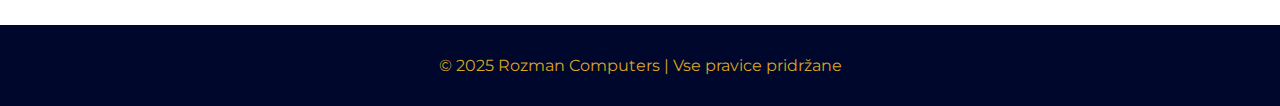
<file: storitve/prenosniki.html>
<!DOCTYPE html>
<html lang="sl">
<head>
    <meta charset="UTF-8">
    <meta name="description" content="Računalniška trgovina Rozman Computers">
    <meta name="keywords" content="računalniki, prenosniki, komponente, grafične kartice, procesorji, matične plošče">
    <meta name="author" content="Blaž Rozman">
    <title>Računalniška trgovina</title>
    <link rel="stylesheet" href="../style/style.css">
    <link rel="preconnect" href="https://fonts.googleapis.com">
    <link rel="preconnect" href="https://fonts.gstatic.com" crossorigin>
    <link href="https://fonts.googleapis.com/css2?family=Montserrat:ital,wght@0,100..900;1,100..900&display=swap" rel="stylesheet">
</head>
<body>
    <header>
        <div id="container">
            <div class="logo">
                <img src="../slike/logo.png" alt="Logotip">
                <h1>Rozman Computers</h1>
                <nav>
                    <ul>
                        <li><a href="../index.html">Domov</a></li>
                        <li><a href="../o_nas.html" >O nas</a></li>
                        <li class="dropdown">
                            <a href="#" class="trenutna">Storitve</a>
                            <ul class="dropdown-content">
                                <li><a href="racunalniki.html">Računalniki</a></li>
                                <li><a href="#" class="trenutna">Prenosniki</a></li>
                                <li><a href="sama_izbira.html">Sama izbira</a></li>
                            </ul>
                        </li>
                        <li class="dropdown">
                            <a href="#">Komponente</a>
                            <ul class="dropdown-content">
                                <li><a href="../komponente/graficne.html">Grafična kartica</a></li>
                                <li><a href="../komponente/procesor.html">Procesor</a></li>
                                <li><a href="../komponente/maticna_plosca.html">Matična plošča</a></li>
                                <li><a href="../komponente/drugo.html">Drugi dodatki</a></li>
                            </ul>    
                        </li>
                        <li><a href="../blog.html">Blog</a></li>
                        <li><a href="../kontakt.html">Kontakt</a></li>
                    </ul>
                </nav>
            </div>
        </div>
    </header>

    <main id="main_prenosniki">
        <h2>Prenosniki</h2>
        
        <div class="produkti">
            <div class="produkt">
                <img src="../slike/prenosniki_slike/gaming.jpg" alt="Laptop">
                <h3>Gaming Prenosnik Pro</h3>
                <p>Intel Core i7-13700H, 15.6"</p>
                <p>NVIDIA RTX 4060 8GB</p>
                <p>16GB RAM, 1TB SSD</p>
                <div class="cena">1.599,00 €</div>
                <button class="gumb">Kupi</button>
            </div>

            <div class="produkt">
                <img src="../slike/prenosniki_slike/ultrabook.jpg" alt="Laptop">
                <h3>Ultrabook Elite</h3>
                <p>Intel Core i5-1335U, 14"</p>
                <p>Intel Iris Xe Graphics</p>
                <p>16GB RAM, 512GB SSD</p>
                <div class="cena">899,00 €</div>
                <button class="gumb">Kupi</button>
            </div>

            <div class="produkt">
                <img src="../slike/prenosniki_slike/business.jpg" alt="Laptop">
                <h3>Business Laptop</h3>
                <p>AMD Ryzen 5 7530U, 15.6"</p>
                <p>AMD Radeon Graphics</p>
                <p>8GB RAM, 256GB SSD</p>
                <div class="cena">649,00 €</div>
                <button class="gumb">Kupi</button>
            </div>

            <div class="produkt">
                 <img src="../slike/prenosniki_slike/beast.jpg" alt="Laptop">
                <h3>Gaming Beast</h3>
                <p>Intel Core i9-13900H, 17.3"</p>
                <p>NVIDIA RTX 4070 8GB</p>
                <p>32GB RAM, 2TB SSD</p>
                <div class="cena">2.299,00 €</div>
                <button class="gumb">Kupi</button>
            </div>

            <div class="produkt">
                 <img src="../slike/prenosniki_slike/student.jpg" alt="Laptop">
                <h3>Student Prenosnik</h3>
                <p>AMD Ryzen 3 7320U, 14"</p>
                <p>AMD Radeon 610M</p>
                <p>8GB RAM, 256GB SSD</p>
                <div class="cena">449,00 €</div>
                <button class="gumb">Kupi</button>
            </div>

            <div class="produkt">
                 <img src="../slike/prenosniki_slike/M2.jpg" alt="Laptop">
                <h3>MacBook Air M2</h3>
                <p>Apple M2 8-core, 13.6"</p>
                <p>8-core GPU</p>
                <p>8GB RAM, 256GB SSD</p>
                <div class="cena">1.199,00 €</div>
                <button class="gumb">Kupi</button>
            </div>

            <div class="produkt">
                 <img src="../slike/prenosniki_slike/2v1.jpg" alt="Laptop">
                <h3>2-v-1 Convertible</h3>
                <p>Intel Core i5-1240P, 13.3"</p>
                <p>Intel Iris Xe Graphics</p>
                <p>16GB RAM, 512GB SSD</p>
                <div class="cena">999,00 €</div>
                <button class="gumb">Kupi</button>
            </div>

            <div class="produkt">
                 <img src="../slike/prenosniki_slike/work.jpg" alt="Laptop">
                <h3>Workstation Mobile</h3>
                <p>Intel Core i7-13850H, 16"</p>
                <p>NVIDIA RTX A2000 8GB</p>
                <p>32GB RAM, 1TB SSD</p>
                <div class="cena">2.899,00 €</div>
                <button class="gumb">Kupi</button>
            </div>

            <div class="produkt">
                 <img src="../slike/prenosniki_slike/budget.jpg" alt="Laptop">
                <h3>Budget Gaming</h3>
                <p>AMD Ryzen 5 5600H, 15.6"</p>
                <p>NVIDIA GTX 1650 4GB</p>
                <p>8GB RAM, 512GB SSD</p>
                <div class="cena">799,00 €</div>
                <button class="gumb">Kupi</button>
            </div>

            <div class="produkt">
                 <img src="../slike/prenosniki_slike/premium.jpg" alt="Laptop">
                <h3>Premium Ultrabook</h3>
                <p>Intel Core i7-1360P, 14"</p>
                <p>Intel Iris Xe Graphics</p>
                <p>16GB RAM, 1TB SSD</p>
                <div class="cena">1.399,00 €</div>
                <button class="gumb">Kupi</button>
            </div>

            <div class="produkt">
                 <img src="../slike/prenosniki_slike/content.jpg" alt="Laptop">
                <h3>Content Creator</h3>
                <p>AMD Ryzen 7 7840H, 15.6"</p>
                <p>NVIDIA RTX 4050 6GB</p>
                <p>16GB RAM, 1TB SSD</p>
                <div class="cena">1.299,00 €</div>
                <button class="gumb">Kupi</button>
            </div>

            <div class="produkt">
                 <img src="../slike/prenosniki_slike/basic.jpg" alt="Laptop">
                <h3>Basic Home Laptop</h3>
                <p>Intel Celeron N4500, 15.6"</p>
                <p>Intel UHD Graphics</p>
                <p>4GB RAM, 128GB SSD</p>
                <div class="cena">299,00 €</div>
                <button class="gumb">Kupi</button>
            </div>
        </div>
    </main>


    <footer>
        <p>&copy; 2025 Rozman Computers | Vse pravice pridržane</p>
    </footer>

    

</body>
</html>
</file>
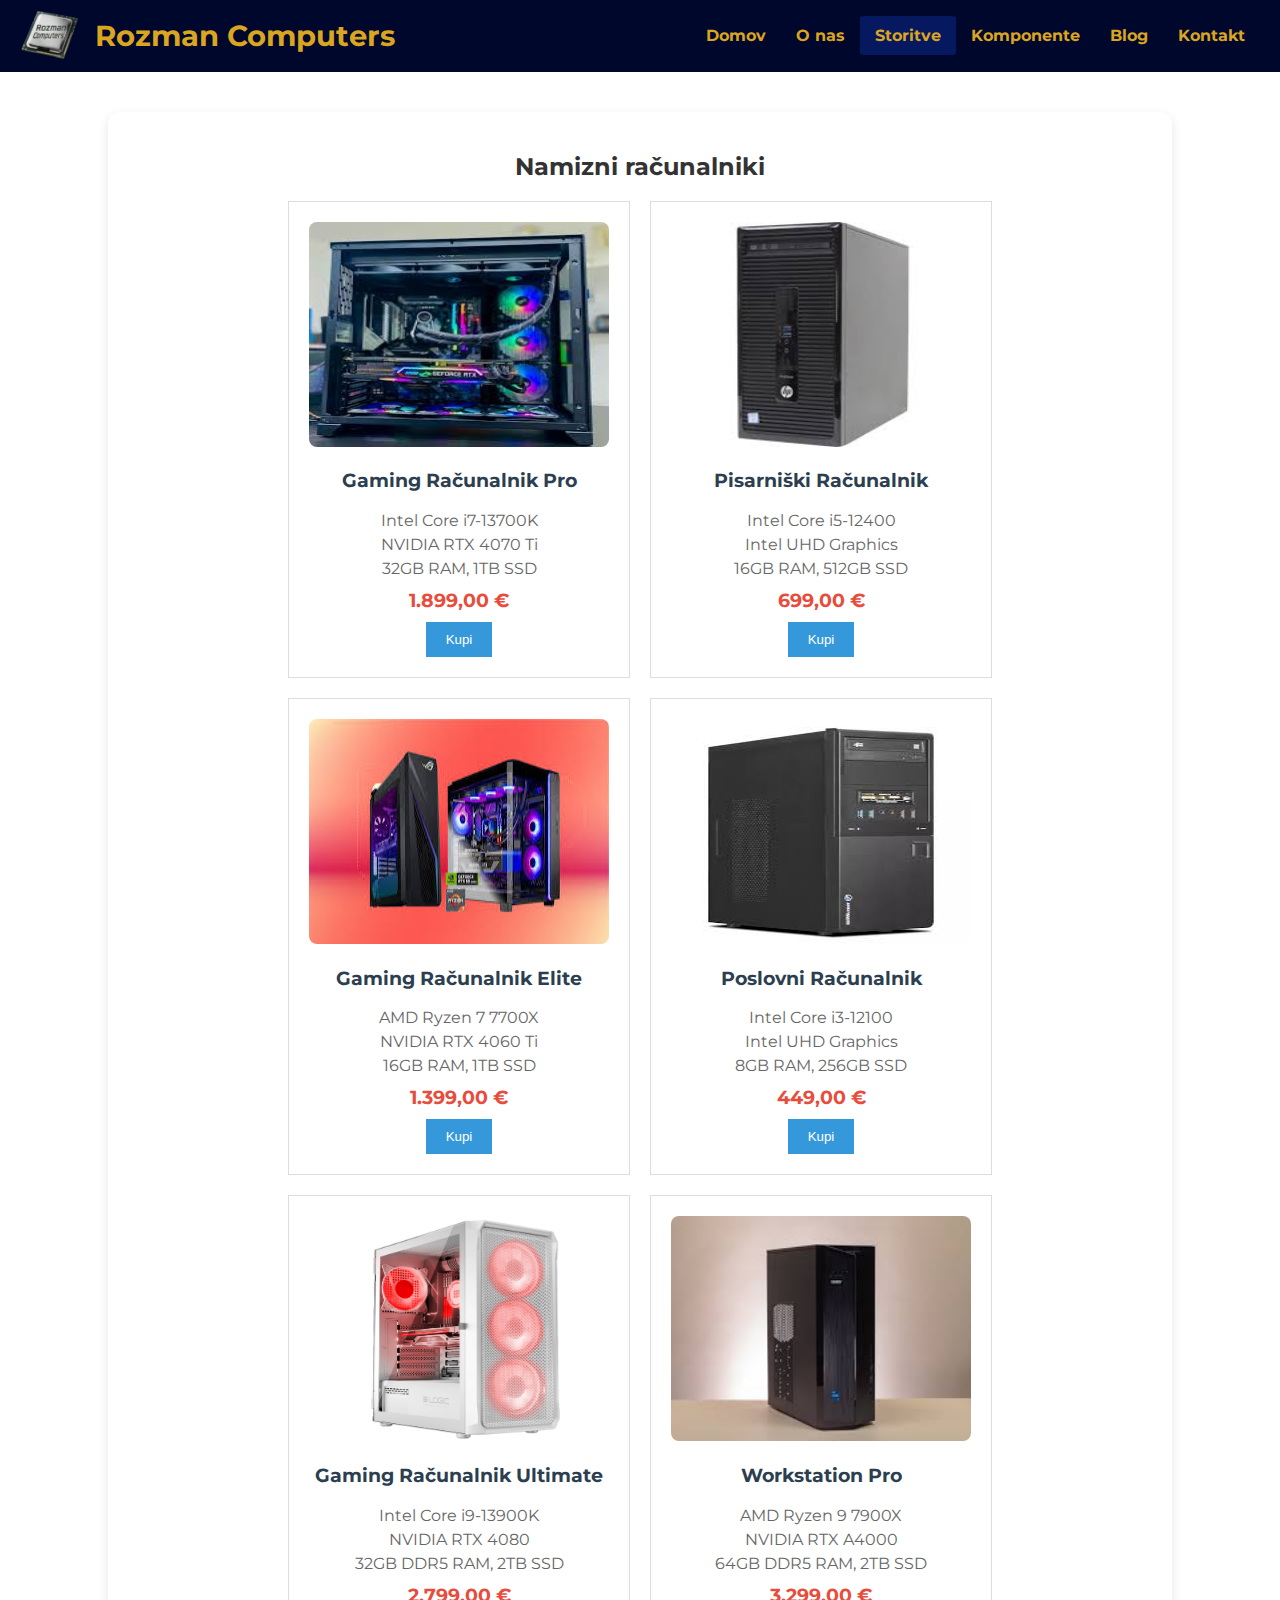
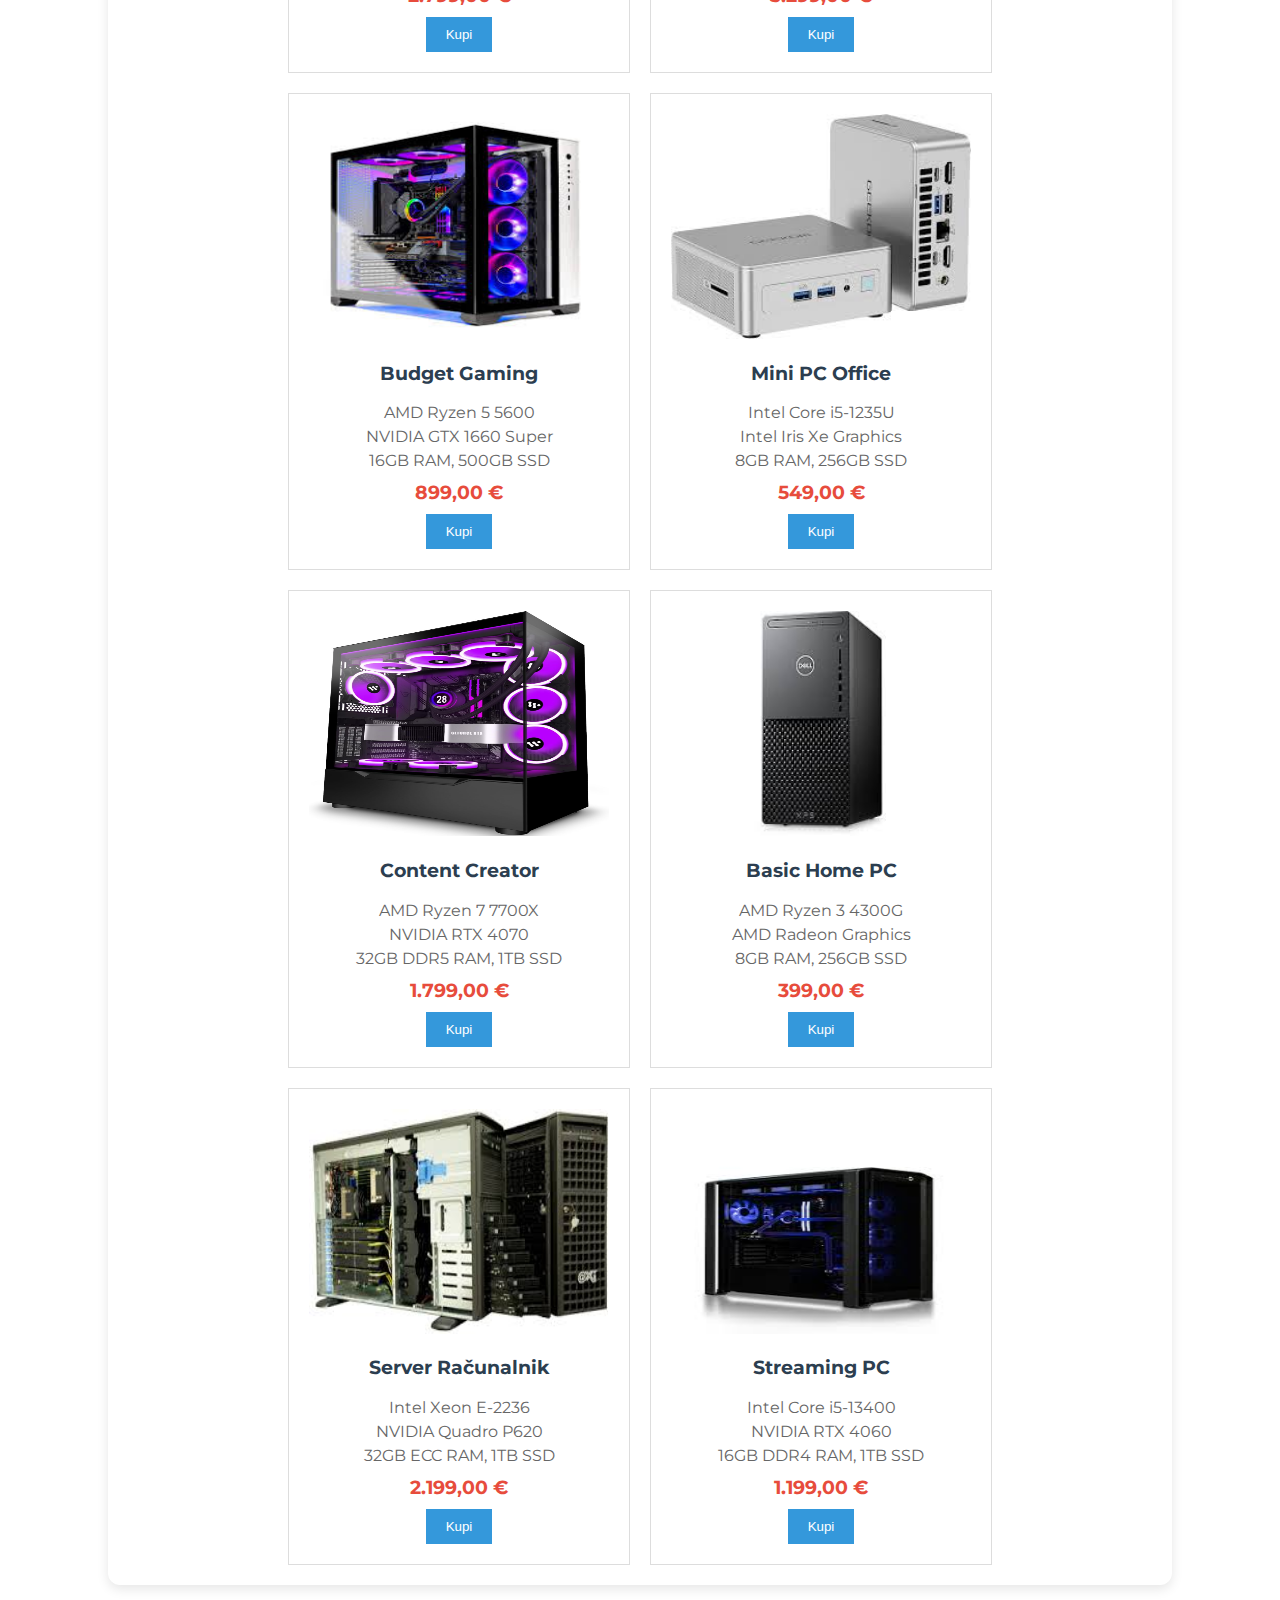
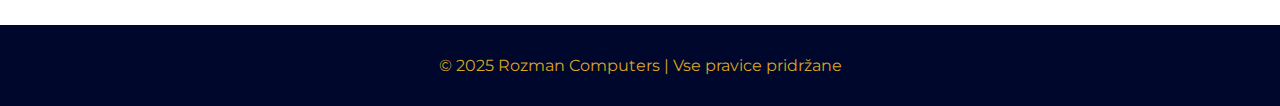
<file: storitve/racunalniki.html>
<!DOCTYPE html>
<html lang="sl">
<head>
    <meta charset="UTF-8">
    <meta name="description" content="Računalniška trgovina Rozman Computers">
    <meta name="keywords" content="računalniki, prenosniki, komponente, grafične kartice, procesorji, matične plošče">
    <meta name="author" content="Blaž Rozman">
    <title>Računalniška trgovina</title>
    <link rel="stylesheet" href="../style/style.css">
    <link rel="preconnect" href="https://fonts.googleapis.com">
    <link rel="preconnect" href="https://fonts.gstatic.com" crossorigin>
    <link href="https://fonts.googleapis.com/css2?family=Montserrat:ital,wght@0,100..900;1,100..900&display=swap" rel="stylesheet">
</head>
<body>
    <header>
        <div id="container">
            <div class="logo">
                <img src="../slike/logo.png" alt="Logotip">
                <h1>Rozman Computers</h1>
                <nav>
                    <ul>
                        <li><a href="../index.html">Domov</a></li>
                        <li><a href="../o_nas.html" >O nas</a></li>
                        <li class="dropdown">
                            <a href="#" class="trenutna">Storitve</a>
                            <ul class="dropdown-content">
                                <li><a href="#" class="trenutna">Računalniki</a></li>
                                <li><a href="prenosniki.html">Prenosniki</a></li>
                                <li><a href="sama_izbira.html">Sama izbira</a></li>
                            </ul>
                        </li>
                        <li class="dropdown">
                            <a href="#">Komponente</a>
                            <ul class="dropdown-content">
                                <li><a href="../komponente/graficne.html">Grafična kartica</a></li>
                                <li><a href="../komponente/procesor.html">Procesor</a></li>
                                <li><a href="../komponente/maticna_plosca.html">Matična plošča</a></li>
                                <li><a href="../komponente/drugo.html">Drugi dodatki</a></li>
                            </ul>    
                        </li>
                        <li><a href="../blog.html">Blog</a></li>
                        <li><a href="../kontakt.html">Kontakt</a></li>
                    </ul>
                </nav>
            </div>
        </div>
    </header>

    <main id="main_racunalniki">
        <h2>Namizni računalniki</h2>
        
        <div class="produkti">
            <div class="produkt">
                <img src="../slike/racunalniki_slike/pro.jpg" alt="Namizni računalnik">
                <h3>Gaming Računalnik Pro</h3>
                <p>Intel Core i7-13700K</p>
                <p>NVIDIA RTX 4070 Ti</p>
                <p>32GB RAM, 1TB SSD</p>
                <div class="cena">1.899,00 €</div>
                <button class="gumb">Kupi</button>
            </div>

            <div class="produkt">
                <img src="../slike/racunalniki_slike/pisarniski.jpg" alt="Namizni računalnik">
                <h3>Pisarniški Računalnik</h3>
                <p>Intel Core i5-12400</p>
                <p>Intel UHD Graphics</p>
                <p>16GB RAM, 512GB SSD</p>
                <div class="cena">699,00 €</div>
                <button class="gumb">Kupi</button>
            </div>

            <div class="produkt">
                <img src="../slike/racunalniki_slike/elite.jpg" alt="Namizni računalnik">
                <h3>Gaming Računalnik Elite</h3>
                <p>AMD Ryzen 7 7700X</p>
                <p>NVIDIA RTX 4060 Ti</p>
                <p>16GB RAM, 1TB SSD</p>
                <div class="cena">1.399,00 €</div>
                <button class="gumb">Kupi</button>
            </div>

            <div class="produkt">
                <img src="../slike/racunalniki_slike/poslovni.jpg" alt="Namizni računalnik">
                <h3>Poslovni Računalnik</h3>
                <p>Intel Core i3-12100</p>
                <p>Intel UHD Graphics</p>
                <p>8GB RAM, 256GB SSD</p>
                <div class="cena">449,00 €</div>
                <button class="gumb">Kupi</button>
            </div>
            <div class="produkt">
                <img src="../slike/racunalniki_slike/ultimate.jpeg" alt="Namizni računalnik">
                <h3>Gaming Računalnik Ultimate</h3>
                <p>Intel Core i9-13900K</p>
                <p>NVIDIA RTX 4080</p>
                <p>32GB DDR5 RAM, 2TB SSD</p>
                <div class="cena">2.799,00 €</div>
                <button class="gumb">Kupi</button>
            </div>

            <div class="produkt">
                <img src="../slike/racunalniki_slike/workstation.jpg" alt="Namizni računalnik">
                <h3>Workstation Pro</h3>
                <p>AMD Ryzen 9 7900X</p>
                <p>NVIDIA RTX A4000</p>
                <p>64GB DDR5 RAM, 2TB SSD</p>
                <div class="cena">3.299,00 €</div>
                <button class="gumb">Kupi</button>
            </div>

            <div class="produkt">
                <img src="../slike/racunalniki_slike/budget.jpg" alt="Namizni računalnik">
                <h3>Budget Gaming</h3>
                <p>AMD Ryzen 5 5600</p>
                <p>NVIDIA GTX 1660 Super</p>
                <p>16GB RAM, 500GB SSD</p>
                <div class="cena">899,00 €</div>
                <button class="gumb">Kupi</button>
            </div>

            <div class="produkt">
                <img src="../slike/racunalniki_slike/mini.jpg" alt="Namizni računalnik">
                <h3>Mini PC Office</h3>
                <p>Intel Core i5-1235U</p>
                <p>Intel Iris Xe Graphics</p>
                <p>8GB RAM, 256GB SSD</p>
                <div class="cena">549,00 €</div>
                <button class="gumb">Kupi</button>
            </div>

            <div class="produkt">
                <img src="../slike/racunalniki_slike/content.jpg" alt="Namizni računalnik">
                <h3>Content Creator</h3>
                <p>AMD Ryzen 7 7700X</p>
                <p>NVIDIA RTX 4070</p>
                <p>32GB DDR5 RAM, 1TB SSD</p>
                <div class="cena">1.799,00 €</div>
                <button class="gumb">Kupi</button>
            </div>

            <div class="produkt">
                <img src="../slike/racunalniki_slike/basic home.jpg" alt="Namizni računalnik">
                <h3>Basic Home PC</h3>
                <p>AMD Ryzen 3 4300G</p>
                <p>AMD Radeon Graphics</p>
                <p>8GB RAM, 256GB SSD</p>
                <div class="cena">399,00 €</div>
                <button class="gumb">Kupi</button>
            </div>

            <div class="produkt">
                <img src="../slike/racunalniki_slike/server.jpg" alt="Namizni računalnik">
                <h3>Server Računalnik</h3>
                <p>Intel Xeon E-2236</p>
                <p>NVIDIA Quadro P620</p>
                <p>32GB ECC RAM, 1TB SSD</p>
                <div class="cena">2.199,00 €</div>
                <button class="gumb">Kupi</button>
            </div>

            <div class="produkt">
                <img src="../slike/racunalniki_slike/streaming.jpg" alt="Namizni računalnik">
                <h3>Streaming PC</h3>
                <p>Intel Core i5-13400</p>
                <p>NVIDIA RTX 4060</p>
                <p>16GB DDR4 RAM, 1TB SSD</p>
                <div class="cena">1.199,00 €</div>
                <button class="gumb">Kupi</button>
            </div>
        </div>
    </main>


    <footer>
        <p>&copy; 2025 Rozman Computers | Vse pravice pridržane</p>
    </footer>

    

</body>
</html>
</file>
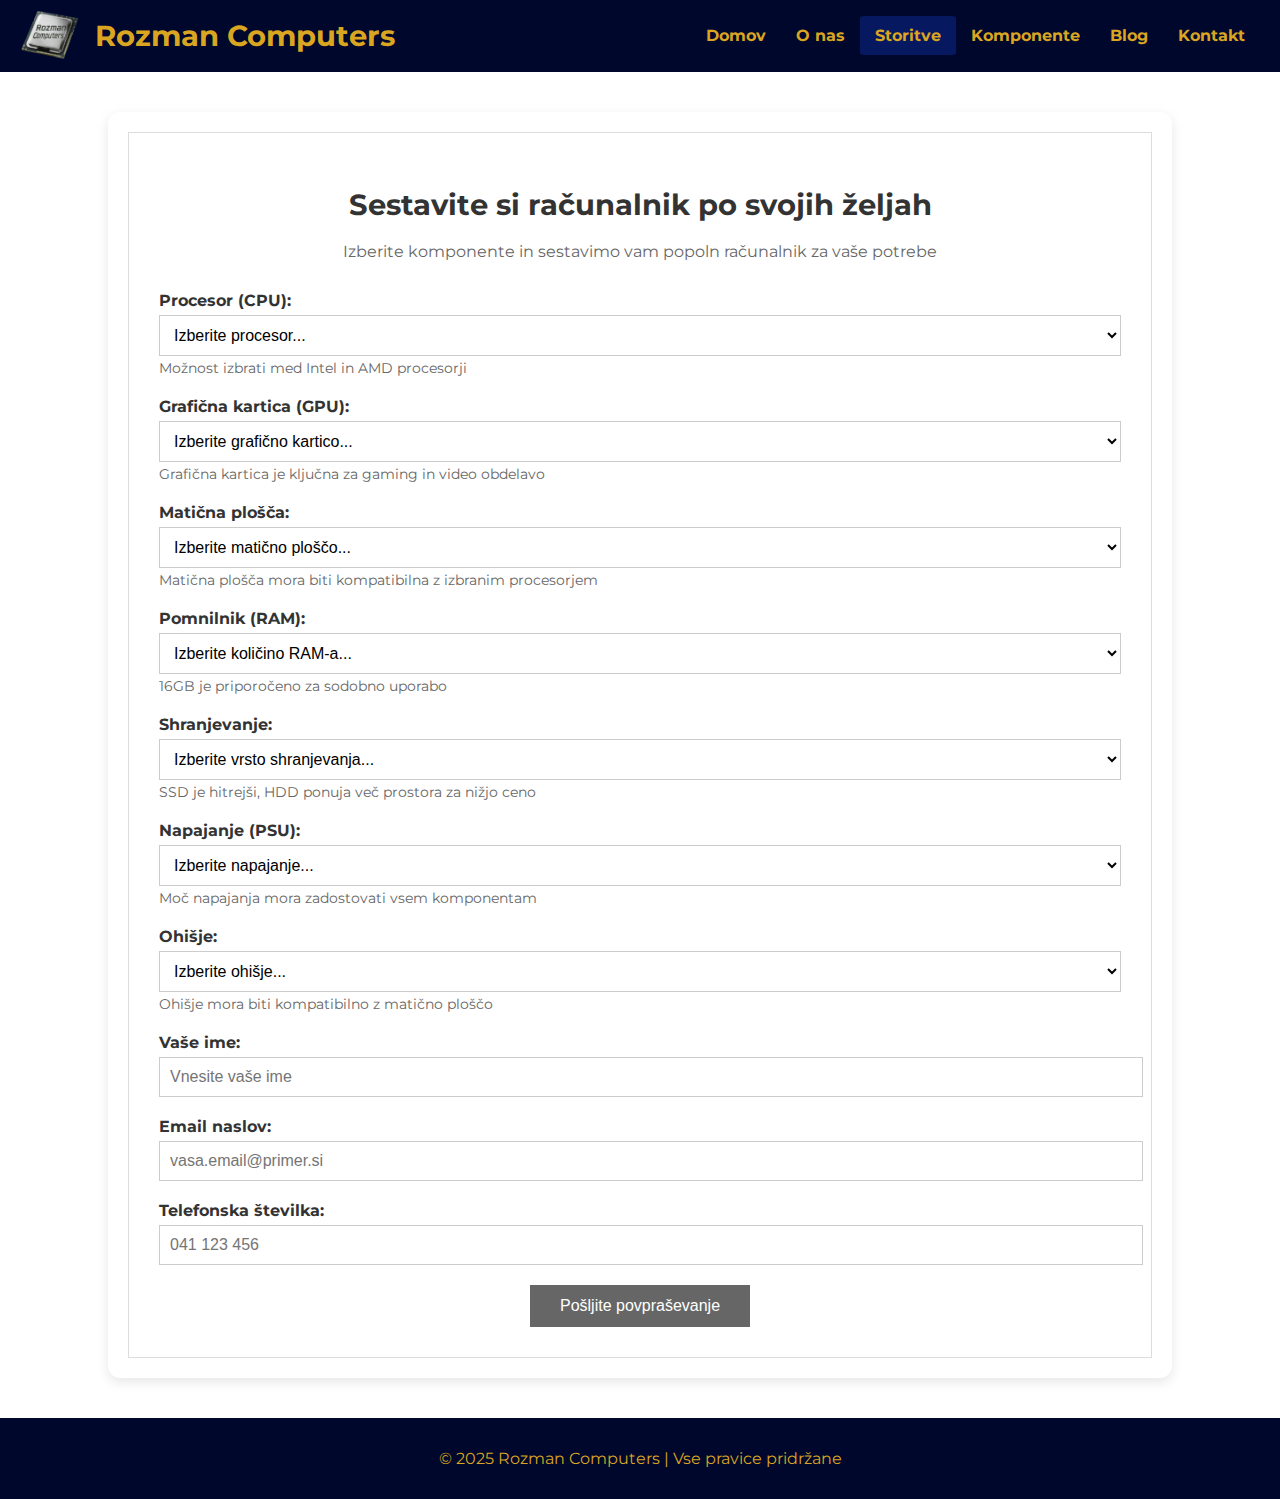
<file: storitve/sama_izbira.html>
<!DOCTYPE html>
<html lang="sl">
<head>
    <meta charset="UTF-8">
    <meta name="description" content="Računalniška trgovina Rozman Computers">
    <meta name="keywords" content="računalniki, prenosniki, komponente, grafične kartice, procesorji, matične plošče">
    <meta name="author" content="Blaž Rozman">
    <title>Računalniška trgovina</title>
    <link rel="stylesheet" href="../style/style.css">
    <link rel="preconnect" href="https://fonts.googleapis.com">
    <link rel="preconnect" href="https://fonts.gstatic.com" crossorigin>
    <link href="https://fonts.googleapis.com/css2?family=Montserrat:ital,wght@0,100..900;1,100..900&display=swap" rel="stylesheet">
</head>
<body>
    <header>
        <div id="container">
            <div class="logo">
                <img src="../slike/logo.png" alt="Logotip">
                <h1>Rozman Computers</h1>
                <nav>
                    <ul>
                        <li><a href="../index.html">Domov</a></li>
                        <li><a href="../o_nas.html" >O nas</a></li>
                        <li class="dropdown">
                            <a href="#" class="trenutna">Storitve</a>
                            <ul class="dropdown-content">
                                <li><a href="racunalniki.html">Računalniki</a></li>
                                <li><a href="prenosniki.html">Prenosniki</a></li>
                                <li><a href="#" class="trenutna">Sama izbira</a></li>
                            </ul>
                        </li>
                        <li class="dropdown">
                            <a href="#">Komponente</a>
                            <ul class="dropdown-content">
                                <li><a href="../komponente/graficne.html">Grafična kartica</a></li>
                                <li><a href="../komponente/procesor.html">Procesor</a></li>
                                <li><a href="../komponente/maticna_plosca.html">Matična plošča</a></li>
                                <li><a href="../komponente/drugo.html">Drugi dodatki</a></li>
                            </ul>    
                        </li>
                        <li><a href="../blog.html">Blog</a></li>
                        <li><a href="../kontakt.html">Kontakt</a></li>
                        
                    </ul>
                </nav>
            </div>
        </div>
    </header>

    <main id="main_sama_izbira">
        <div class="form-container">
            <h2>Sestavite si računalnik po svojih željah</h2>
            <p class="intro-text">Izberite komponente in sestavimo vam popoln računalnik za vaše potrebe</p>
            
            <form id="computerForm">
                <div class="form-group">
                    <label for="procesor">Procesor (CPU):</label>
                    <select id="procesor" name="procesor" required>
                        <option value="">Izberite procesor...</option>
                        <option value="intel-i5-450">Intel Core i5-13400F (450 €)</option>
                        <option value="intel-i7-650">Intel Core i7-13700F (650 €)</option>
                        <option value="intel-i9-850">Intel Core i9-13900F (850 €)</option>
                        <option value="amd-r5-350">AMD Ryzen 5 7600X (350 €)</option>
                        <option value="amd-r7-500">AMD Ryzen 7 7700X (500 €)</option>
                        <option value="amd-r9-750">AMD Ryzen 9 7900X (750 €)</option>
                    </select>
                    <div class="component-info">Možnost izbrati med Intel in AMD procesorji</div>
                </div>

                <div class="form-group">
                    <label for="graficna">Grafična kartica (GPU):</label>
                    <select id="graficna" name="graficna" required>
                        <option value="">Izberite grafično kartico...</option>
                        <option value="gtx1660-300">NVIDIA GTX 1660 Super (300 €)</option>
                        <option value="rtx4060-450">NVIDIA RTX 4060 (450 €)</option>
                        <option value="rtx4070-650">NVIDIA RTX 4070 (650 €)</option>
                        <option value="rtx4080-1100">NVIDIA RTX 4080 (1100 €)</option>
                        <option value="rx6600-350">AMD RX 6600 XT (350 €)</option>
                        <option value="rx7600-400">AMD RX 7600 XT (400 €)</option>
                        <option value="rx7800-550">AMD RX 7800 XT (550 €)</option>
                    </select>
                    <div class="component-info">Grafična kartica je ključna za gaming in video obdelavo</div>
                </div>

                <div class="form-group">
                    <label for="maticna">Matična plošča:</label>
                    <select id="maticna" name="maticna" required>
                        <option value="">Izberite matično ploščo...</option>
                        <option value="b450-120">MSI B450 Tomahawk (120 €)</option>
                        <option value="b550-180">ASUS B550-F Gaming (180 €)</option>
                        <option value="x570-250">Gigabyte X570 Aorus Elite (250 €)</option>
                        <option value="b660-150">MSI B660M Pro (150 €)</option>
                        <option value="z690-300">ASUS Z690-A Prime (300 €)</option>
                    </select>
                    <div class="component-info">Matična plošča mora biti kompatibilna z izbranim procesorjem</div>
                </div>

                <div class="form-group">
                    <label for="ram">Pomnilnik (RAM):</label>
                    <select id="ram" name="ram" required>
                        <option value="">Izberite količino RAM-a...</option>
                        <option value="8gb-80">8GB DDR4 3200MHz (80 €)</option>
                        <option value="16gb-150">16GB DDR4 3200MHz (150 €)</option>
                        <option value="32gb-280">32GB DDR4 3200MHz (280 €)</option>
                        <option value="16gb-ddr5-200">16GB DDR5 5600MHz (200 €)</option>
                        <option value="32gb-ddr5-380">32GB DDR5 5600MHz (380 €)</option>
                    </select>
                    <div class="component-info">16GB je priporočeno za sodobno uporabo</div>
                </div>

                <div class="form-group">
                    <label for="storage">Shranjevanje:</label>
                    <select id="storage" name="storage" required>
                        <option value="">Izberite vrsto shranjevanja...</option>
                        <option value="ssd-500gb-80">500GB SSD NVMe (80 €)</option>
                        <option value="ssd-1tb-150">1TB SSD NVMe (150 €)</option>
                        <option value="ssd-2tb-280">2TB SSD NVMe (280 €)</option>
                        <option value="combo-1tb-120">500GB SSD + 1TB HDD (120 €)</option>
                        <option value="combo-2tb-200">1TB SSD + 2TB HDD (200 €)</option>
                    </select>
                    <div class="component-info">SSD je hitrejši, HDD ponuja več prostora za nižjo ceno</div>
                </div>

                <div class="form-group">
                    <label for="napajanje">Napajanje (PSU):</label>
                    <select id="napajanje" name="napajanje" required>
                        <option value="">Izberite napajanje...</option>
                        <option value="psu-600w-90">600W 80+ Bronze (90 €)</option>
                        <option value="psu-750w-130">750W 80+ Gold (130 €)</option>
                        <option value="psu-850w-180">850W 80+ Gold (180 €)</option>
                        <option value="psu-1000w-250">1000W 80+ Platinum (250 €)</option>
                    </select>
                    <div class="component-info">Moč napajanja mora zadostovati vsem komponentam</div>
                </div>

                <div class="form-group">
                    <label for="ohisje">Ohišje:</label>
                    <select id="ohisje" name="ohisje" required>
                        <option value="">Izberite ohišje...</option>
                        <option value="case-micro-60">Micro ATX ohišje (60 €)</option>
                        <option value="case-mid-90">Mid Tower ATX (90 €)</option>
                        <option value="case-full-150">Full Tower ATX (150 €)</option>
                        <option value="case-gaming-120">Gaming ohišje z LED (120 €)</option>
                    </select>
                    <div class="component-info">Ohišje mora biti kompatibilno z matično ploščo</div>
                </div>

                <div class="form-group">
                    <label for="ime">Vaše ime:</label>
                    <input type="text" id="ime" name="ime" required placeholder="Vnesite vaše ime">
                </div>

                <div class="form-group">
                    <label for="email">Email naslov:</label>
                    <input type="email" id="email" name="email" required placeholder="vasa.email@primer.si">
                </div>

                <div class="form-group">
                    <label for="telefon">Telefonska številka:</label>
                    <input type="tel" id="telefon" name="telefon" placeholder="041 123 456">
                </div>

                <button type="submit" class="submit-btn">Pošljite povpraševanje</button>
            </form>
        </div>
    </main>


    <footer>
        <p>&copy; 2025 Rozman Computers | Vse pravice pridržane</p>
    </footer>

    

</body>
</html>
</file>
<file: style/style.css>
/* Header and Footer*/

body {
    margin: 0;
    font-family: "Montserrat", sans-serif;
}

header {
    background-color: #00072D;
    color: goldenrod;
    padding: 10px 20px;
}

header .container {
    display: flex;
    justify-content: space-between;
    align-items: center;
    flex-wrap: nowrap;
}

.logo {
    display: flex;
    align-items: center;
    gap: 15px;
}

header img {
    width: 60px;
    height: auto;
}

header h1 {
    font-size: 1.8em;
    margin: 0;
}
nav {
    margin-left: auto;
    float: right;
}

nav ul {
    list-style: none;
    display: flex;
    margin: 0;
    padding: 0;
}

nav ul li a {
    color: goldenrod;
    text-decoration: none;
    font-weight: bold;
    padding: 10px 15px; 
}

nav ul li a:hover {
    text-decoration: none;
}

footer {
    background-color: #00072D;
    color: goldenrod;
    text-align: center;
    padding: 15px 0;
    position: relative;
    bottom: 0;
    width: 100%;
    
}


.dropdown {
    position: relative;
    display: inline-block;
}

.dropdown-content {
    display: none;
    position: absolute;
    background-color: #f9f9f9;
    min-width: 160px;
    box-shadow: 0px 8px 16px 0px rgba(0,0,0,0.2);
    z-index: 1;
}

.dropdown:hover .dropdown-content {
    display: block;
    background-color: #00072D;
    border: 1px solid goldenrod;
}

.dropdown-content a {
    color: goldenrod;
    padding: 12px 16px;
    display: block;
    border: 1px solid goldenrod;
}

.trenutna {
    background-color: #061860;
    border-radius: 5%;
}

/* O nas css */
/* Ustvaritev kvadratne oblike main */
#main_onas {
    max-width: 800px;
    margin: 40px auto;
    background: #fff;
    padding: 30px;
    border-radius: 12px;
    box-shadow: 0 4px 12px rgba(0, 0, 0, 0.1);
}
/* Urejanje naslovov in besedila */
#main_onas h2, h3 {
    color: #2c3e50;
}
#main_onas h2 {
    font-size: 2rem;
    margin-bottom: 15px;
}
#main_onas h3 {
    margin-top: 40px;
    font-size: 1.5rem;
}
#main_onas p {
    line-height: 1.6;
    margin-bottom: 15px;
}
#main_onas ul {
    padding-left: 20px;
    margin-bottom: 20px;
}
#main_onas ul li {
    margin-bottom: 8px;
}
#main_onas b {
    color: #000;
}

/* index css */
#main_index {
    max-width: 1200px;
    margin: 40px auto;
    padding: 20px;
    background-color: #fff;
    border-radius: 12px;
    box-shadow: 0 4px 12px rgba(0, 0, 0, 0.1);
}
/* za popravo bootsrapa */
#main_index .carousel-caption {
    background: rgba(0, 0, 0, 0.8);
    padding: 20px;
}

#main_index .carousel-caption p {
    font-size: 1.2rem;
    font-weight: bold;
    color: white;
    margin-bottom: 15px;
}

#main_index .carousel-caption a {
    background: #007bff;
    color: white;
    padding: 10px 20px;
    text-decoration: none;
    font-weight: bold;
}

#main_index .carousel-caption a:hover {
    background: #0056b3;
    color: white;
}


#main_index .carousel-item img {
    height: 400px;
}


#main_index h2 {
    text-align: center;
    color: #333;
    margin-top: 30px;
}
/* Garancijska tabela */
#main_index .garancijska-tabela {
    width: 100%;
    margin-top: 20px;
    background: white;
    box-shadow: 0 2px 10px rgba(0, 0, 0, 0.1);
    border-radius: 8px;
    overflow: hidden;
    border-collapse: collapse;
}
#main_index .garancijska-tabela th {
    background: #333;
    color: white;
    padding: 15px;
    text-align: center;
    font-weight: bold;
}
#main_index .garancijska-tabela td {
    padding: 15px;
    text-align: center;
    border-bottom: 1px solid #eee;
}
/* Slike in besedilo pod na koncu strani */
#main_index .container-slike {
    display: grid;
    grid-template-columns: 1fr 1fr 1fr;
    gap: 20px;
    margin-top: 20px;
}

#main_index .box {
    background: white;
    box-shadow: 0 2px 10px rgba(0, 0, 0, 0.1);
    width: 100%;
    text-align: center;
}

#main_index .box img {
    width: 100%;
    height: 180px;
    object-fit: cover;
    margin-bottom: 15px;
}

#main_index .box p {
    margin: 0;
    font-size: 16px;
    color: #333;
}

/* Blog css */
#main_blog {
    max-width: 800px;
    margin: 20px auto;
    padding: 0 20px;
}

#main_blog .blog {
    background: white;
    box-shadow: 0 2px 10px rgba(0, 0, 0, 0.1);
    margin-bottom: 30px;
    padding: 30px;
}

#main_blog .blog h3 {
    color: #333;
    margin-bottom: 10px;
}

#main_blog .blog-datum {
    color: #666;
    font-size: 14px;
    margin-bottom: 15px;
}

#main_blog .blog p {
    line-height: 1.6;
    color: #444;
    margin-bottom: 15px;
}

#main_blog .blog img {
    width: 100%;
    max-width: 400px;
    height: 200px;
    object-fit: cover;
    margin: 15px 0;
}

#main_blog .preberi {
    color: #007bff;
    text-decoration: none;
    font-weight: bold;
}

#main_blog .preberi:hover {
    color: #0056b3;
}

/* Kontakt css */
#main_kontakt {
    padding: 20px;
}
#main_kontakt .container-kontakt {
    background: #f0f0f0;
    padding: 20px;
    margin-bottom: 20px;
}
#main_kontakt .kontakt {
    padding: 20px;
    border: 1px solid #ccc;
}
#main_kontakt h2 {
    text-align: center;
}
#main_kontakt .info {
    margin-bottom: 10px;
}
/* css v obrazec */
#main_kontakt .form {
    margin-bottom: 15px;
}
#main_kontakt label {
    display: block;
    margin-bottom: 5px;
    font-weight: bold;
}
#main_kontakt input, textarea, select {
    width: 100%;
    padding: 8px;
    border: 1px solid #ccc;
    box-sizing: border-box;
}
#main_kontakt textarea {
    height: 80px;
}ž/* css za gumb */
#main_kontakt .gumb {
    background: #0066cc;
    color: white;
    padding: 10px 20px;
    border: none;
    cursor: pointer;
}
/* css za ure */
#main_kontakt .ure {
    background: #f9f9f9;
    padding: 10px;
    margin-top: 10px;
}

/* css za računalnike */
#main_racunalniki {
    max-width: 80%;
    margin: 40px auto;
    padding: 20px;
    background-color: #fff;
    border-radius: 12px;
    box-shadow: 0 4px 12px rgba(0, 0, 0, 0.1);

}

#main_racunalniki h2 {
    text-align: center;
    color: #333;
    margin-bottom: 20px;
}

#main_racunalniki .produkti {
    display: flex;
    flex-wrap: wrap;
    gap: 20px;
    margin: auto;
    justify-content: center;
}
#main_racunalniki .produkt {
    background: white;
    border: 1px solid #ddd;
    padding: 20px;
    width: 300px;
    text-align: center;
}
#main_racunalniki .produkt img {
    width: 100%;
    height: 25vh;
    border-radius: 8px;
}
#main_racunalniki .produkt p {
    color: #666;
    margin: 5px 0;
}
#main_racunalniki .cena {
    font-size: 1.2em;
    font-weight: bold;
    color: #e74c3c;
    margin: 10px 0;
}
#main_racunalniki .gumb {
    background: #3498db;
    color: white;
    border: none;
    padding: 10px 20px;
    cursor: pointer;
}
#main_racunalniki .gumb:hover {
    background: #2980b9;
}

/* css za prenosnike */
#main_prenosniki {
    max-width: 80%;
    margin: 40px auto;
    padding: 20px;
    background-color: #fff;
    border-radius: 12px;
    box-shadow: 0 4px 12px rgba(0, 0, 0, 0.1);

}

#main_prenosniki h2 {
    text-align: center;
    color: #333;
    margin-bottom: 20px;
}

#main_prenosniki .produkti {
    display: flex;
    flex-wrap: wrap;
    gap: 20px;
    margin: auto;
    justify-content: center;
}
#main_prenosniki .produkt {
    background: white;
    border: 1px solid #ddd;
    padding: 20px;
    width: 300px;
    text-align: center;
}
#main_prenosniki .produkt img {
    width: 100%;
    height: 25vh;
    border-radius: 8px;
}
#main_prenosniki .produkt p {
    color: #666;
    margin: 5px 0;
}
#main_prenosniki .cena {
    font-size: 1.2em;
    font-weight: bold;
    color: #e74c3c;
    margin: 10px 0;
}
#main_prenosniki .gumb {
    background: #3498db;
    color: white;
    border: none;
    padding: 10px 20px;
    cursor: pointer;
}
#main_prenosniki .gumb:hover {
    background: #2980b9;
}


/* css za samo izbiro */
#main_sama_izbira{
    max-width: 80%;
    margin: 40px auto;
    padding: 20px;
    background-color: #fff;
    border-radius: 12px;
    box-shadow: 0 4px 12px rgba(0, 0, 0, 0.1);
}
#main_sama_izbira .form-container {
    background: white;
    padding: 30px;
    border: 1px solid #ddd;
}
#main_sama_izbira h2 {
    text-align: center;
    margin-bottom: 20px;
    color: #333;
    font-size: 1.8rem;
}
#main_sama_izbira .intro-text {
    text-align: center;
    margin-bottom: 30px;
    color: #666;
}
#main_sama_izbira .form-group {
    margin-bottom: 20px;
}
#main_sama_izbira label {
    display: block;
    margin-bottom: 5px;
    font-weight: bold;
    color: #333;
}
#main_sama_izbira select, input {
    width: 100%;
    padding: 10px;
    border: 1px solid #ccc;
    font-size: 1rem;
    background: white;
}
#main_sama_izbira select:focus, input:focus {
    outline: none;
    border-color: #666;
}
#main_sama_izbira .submit-btn {
    background: #666;
    color: white;
    border: none;
    padding: 12px 30px;
    font-size: 1rem;
    cursor: pointer;
    display: block;
    margin: 0 auto;
}
#main_sama_izbira .component-info {
    font-size: 0.9rem;
    color: #666;
    margin-top: 3px;
}


/* css za procesorje */
#main_procesorji {
    max-width: 80%;
    margin: 40px auto;
    padding: 20px;
    background-color: #fff;
    border-radius: 12px;
    box-shadow: 0 4px 12px rgba(0, 0, 0, 0.1);

}

#main_procesorji h2 {
    text-align: center;
    color: #333;
    margin-bottom: 20px;
}

#main_procesorji .produkti {
    display: flex;
    flex-wrap: wrap;
    gap: 20px;
    margin: auto;
    justify-content: center;
}
#main_procesorji .produkt {
    background: white;
    border: 1px solid #ddd;
    padding: 20px;
    width: 300px;
    text-align: center;
}

#main_procesorji .produkt p {
    color: #666;
    margin: 5px 0;
}
#main_procesorji .cena {
    font-size: 1.2em;
    font-weight: bold;
    color: #e74c3c;
    margin: 10px 0;
}
#main_procesorji .gumb {
    background: #3498db;
    color: white;
    border: none;
    padding: 10px 20px;
    cursor: pointer;
}
#main_procesorji .gumb:hover {
    background: #2980b9;
}

/* css za grafične kartice */
#main_graficne {
    max-width: 80%;
    margin: 40px auto;
    padding: 20px;
    background-color: #fff;
    border-radius: 12px;
    box-shadow: 0 4px 12px rgba(0, 0, 0, 0.1);

}

#main_graficne h2 {
    text-align: center;
    color: #333;
    margin-bottom: 20px;
}

#main_graficne .produkti {
    display: flex;
    flex-wrap: wrap;
    gap: 20px;
    margin: auto;
    justify-content: center;
}
#main_graficne .produkt {
    background: white;
    border: 1px solid #ddd;
    padding: 20px;
    width: 300px;
    text-align: center;
}

#main_graficne .produkt p {
    color: #666;
    margin: 5px 0;
}
#main_graficne .cena {
    font-size: 1.2em;
    font-weight: bold;
    color: #e74c3c;
    margin: 10px 0;
}
#main_graficne .gumb {
    background: #3498db;
    color: white;
    border: none;
    padding: 10px 20px;
    cursor: pointer;
}
#main_graficne .gumb:hover {
    background: #2980b9;
}

/* css za matične plošče */
#main_maticna_plosca {
    max-width: 80%;
    margin: 40px auto;
    padding: 20px;
    background-color: #fff;
    border-radius: 12px;
    box-shadow: 0 4px 12px rgba(0, 0, 0, 0.1);

}

#main_maticna_plosca h2 {
    text-align: center;
    color: #333;
    margin-bottom: 20px;
}

#main_maticna_plosca .produkti {
    display: flex;
    flex-wrap: wrap;
    gap: 20px;
    margin: auto;
    justify-content: center;
}
#main_maticna_plosca .produkt {
    background: white;
    border: 1px solid #ddd;
    padding: 20px;
    width: 300px;
    text-align: center;
}

#main_maticna_plosca .produkt p {
    color: #666;
    margin: 5px 0;
}
#main_maticna_plosca .cena {
    font-size: 1.2em;
    font-weight: bold;
    color: #e74c3c;
    margin: 10px 0;
}
#main_maticna_plosca .gumb {
    background: #3498db;
    color: white;
    border: none;
    padding: 10px 20px;
    cursor: pointer;
}
#main_maticna_plosca .gumb:hover {
    background: #2980b9;
}

/* css za drugo */

#main_drugo {
    max-width: 80%;
    margin: 40px auto;
    padding: 20px;
    background-color: #fff;
    border-radius: 12px;
    box-shadow: 0 4px 12px rgba(0, 0, 0, 0.1);

}

#main_drugo h2 {
    text-align: center;
    color: #333;
    margin-bottom: 20px;
}

#main_drugo .produkti {
    display: flex;
    flex-wrap: wrap;
    gap: 20px;
    margin: auto;
    justify-content: center;
}
#main_drugo .produkt {
    background: white;
    border: 1px solid #ddd;
    padding: 20px;
    width: 300px;
    text-align: center;
}

#main_drugo .produkt p {
    color: #666;
    margin: 5px 0;
}
#main_drugo .cena {
    font-size: 1.2em;
    font-weight: bold;
    color: #e74c3c;
    margin: 10px 0;
}
#main_drugo .gumb {
    background: #3498db;
    color: white;
    border: none;
    padding: 10px 20px;
    cursor: pointer;
}
#main_drugo .gumb:hover {
    background: #2980b9;
}
</file>
